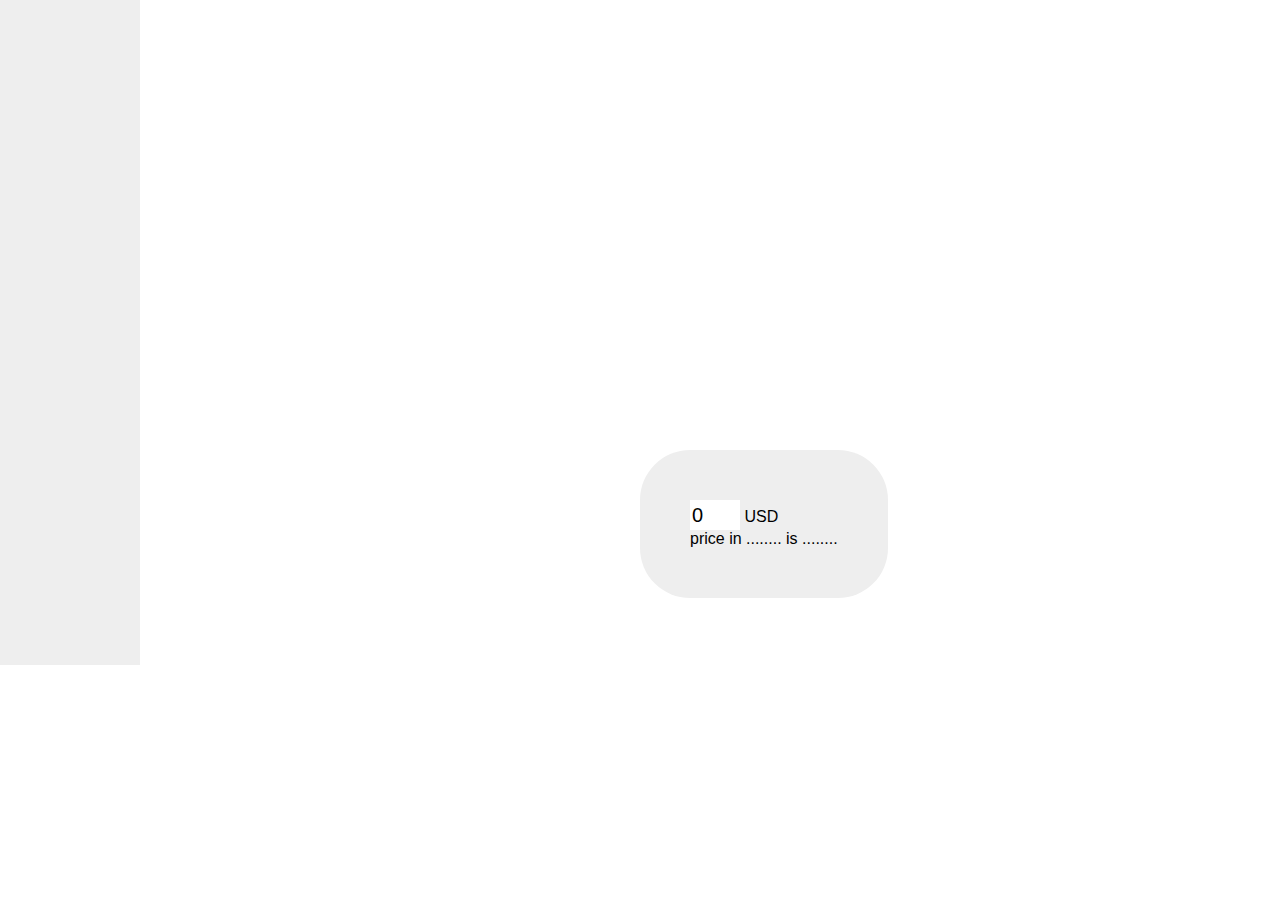
<file: problem solving/currency/index.html>
<!DOCTYPE html>
<html lang="en">
<head>
    <meta charset="UTF-8">
    <meta http-equiv="X-UA-Compatible" content="IE=edge">
    <meta name="viewport" content="width=device-width, initial-scale=1.0">
    <link rel="stylesheet" href="master.css">
    <title>Document</title>
</head>
<body>
    <div class="container">
    <ul class="types">

    </ul>
    <div class="price">
        <input type="number" value="0"> USD 
        <div> price in <span class="type">........</span> is <span class="curprice">........</span></div>
    </div>
</div>
    <script src="main.js"></script>
</body>
</html>
</file>
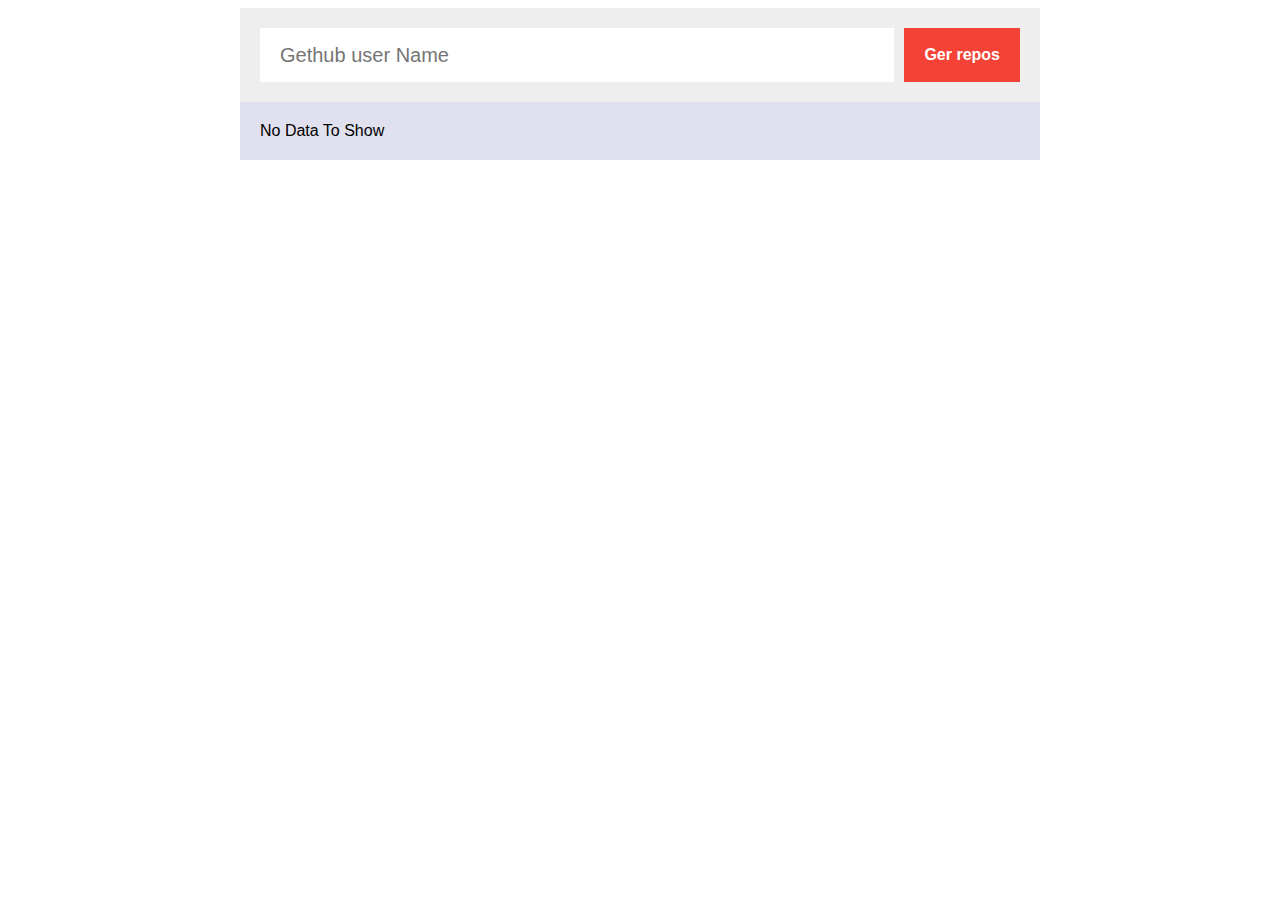
<file: problem solving/get repository/index.html>
<!DOCTYPE html>
<html lang="en">
<head>
    <meta charset="UTF-8">
    <meta http-equiv="X-UA-Compatible" content="IE=edge">
    <meta name="viewport" content="width=device-width, initial-scale=1.0">
<link rel="stylesheet" href="style.css">
    <title>Document</title>
</head>
<body>
    <div class="repos-container">
        <div class="get-repos">
            <input type="text" placeholder="Gethub user Name">
            <span class="get-butom">Ger repos</span>
        </div>
        <div class="show-data">
            <span>No Data To Show</span>
        </div>

    </div>
    <script src="main.js"></script>
</body>
</html>
</file>
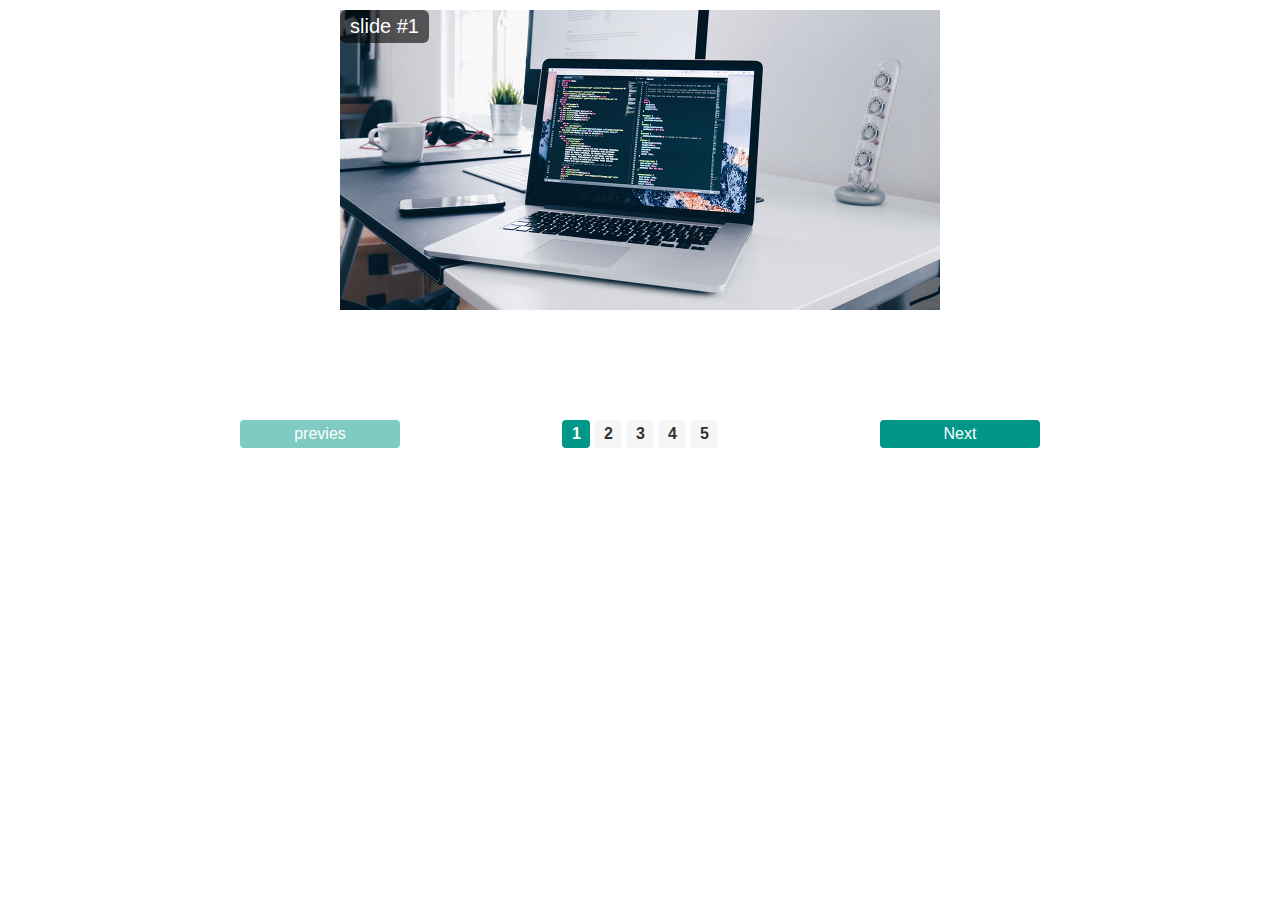
<file: problem solving/imgeSlider/index.html>
<!DOCTYPE html>
<html lang="en">
<head>
    <meta charset="UTF-8">
    <meta http-equiv="X-UA-Compatible" content="IE=edge">
    <meta name="viewport" content="width=device-width, initial-scale=1.0">
    <link rel="stylesheet" href="style.css">
    <title>Document</title>
</head>
<body>
    
    <div class="slider-container">
        <div class="slide-number"></div>
        <div class="image-cont">
            <img src="images/01.jpg" alt="">
            <img src="images/02.jpg" alt="">
            <img src="images/03.png" alt="">
            <img src="images/04.jpg" alt="">
            <img src="images/05.jpg" alt="">
        </div>
    </div>    
        <div class="controls">
            <span class="previes">previes</span>
            <span class="indecaters"></span>
            <span class="next">Next</span>
        </div>
    

    <script src="main.js"></script>
</body>
</html>
</file>
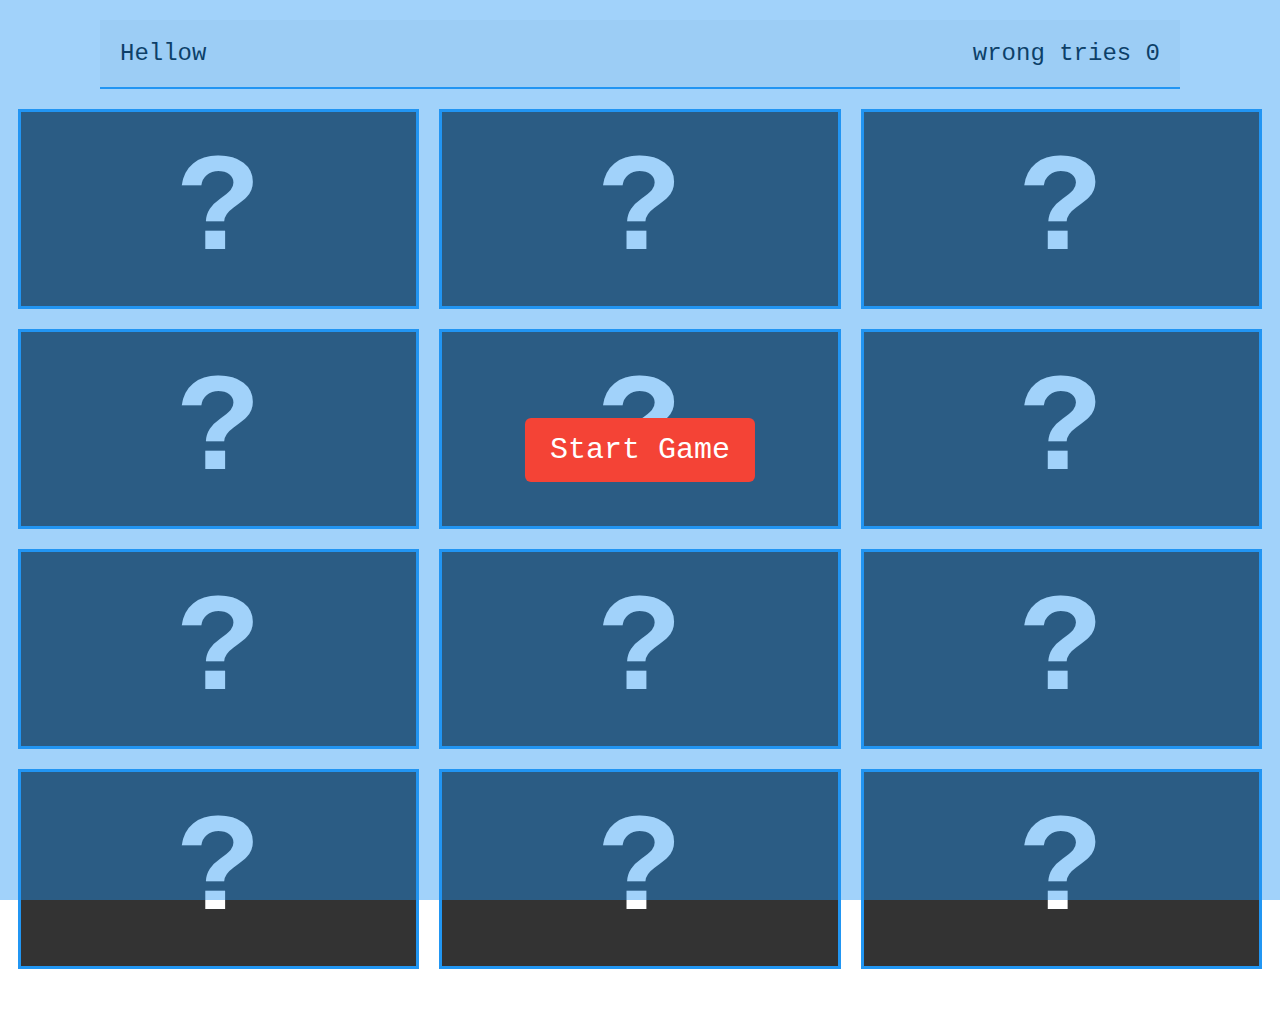
<file: problem solving/memoryGame/index.html>
<!DOCTYPE html>
<html lang="en">
<head>
    <meta charset="UTF-8">
    <meta http-equiv="X-UA-Compatible" content="IE=edge">
    <meta name="viewport" content="width=device-width, initial-scale=1.0">
    <link rel="stylesheet" href="style.css">
    <title>Document</title>
</head>
<body>
    <div class="contorle">
        <span>Start Game</span>
    </div>
    <div class="info">
        <div class="name">
            Hellow <span></span>
        </div>
        <div class="tries">
            wrong tries <span></span>
        </div>
    </div>

    <div class="container">
    <div class="game-block"  data-tech ="square">
        <div class="face front"></div>
        <div class="face back">
            <img src="media/01.png" alt="">
        </div>
    </div>
    <div class="game-block" data-tech ="square">
        <div class="face front"></div>
        <div class="face back">
            <img src="media/01.png" alt="">
        </div>
    </div>
    <!--- ====================== -->
    

    <div class="game-block"  data-tech ="circle">
        <div class="face front"></div>
        <div class="face back">
            <img src="media/02.png" alt="">
        </div>
    </div>
    <div class="game-block" data-tech ="circle">
        <div class="face front"></div>
        <div class="face back">
            <img src="media/02.png" alt="">
        </div>
    </div>
    <!--- ====================== -->
    
    <div class="game-block"  data-tech ="tringle">
        <div class="face front"></div>
        <div class="face back">
            <img src="media/03.png" alt="">
        </div>
    </div>
    <div class="game-block" data-tech ="tringle">
        <div class="face front"></div>
        <div class="face back">
            <img src="media/03.png" alt="">
        </div>
    </div>
    <!--- ====================== -->
    
    <div class="game-block"  data-tech ="heart">
        <div class="face front"></div>
        <div class="face back">
            <img src="media/04.png" alt="">
        </div>
    </div>
    <div class="game-block" data-tech ="heart">
        <div class="face front"></div>
        <div class="face back">
            <img src="media/04.png" alt="">
        </div>
    </div>
    <!--- ====================== -->
    
    <div class="game-block"  data-tech ="star">
        <div class="face front"></div>
        <div class="face back">
            <img src="media/05.png" alt="">
        </div>
    </div>
    <div class="game-block" data-tech ="star">
        <div class="face front"></div>
        <div class="face back">
            <img src="media/05.png" alt="">
        </div>
    </div>
     <!--- ====================== -->
    <div class="game-block"  data-tech ="sixth">
        <div class="face front"></div>
        <div class="face back">
            <img src="media/06.png" alt="">
        </div>
    </div>
    <div class="game-block" data-tech ="sixth">
        <div class="face front"></div>
        <div class="face back">
            <img src="media/06.png" alt="">
        </div>
    </div>
   
    <script src="main.js"></script>
</div>
</body>
</html>
</file>
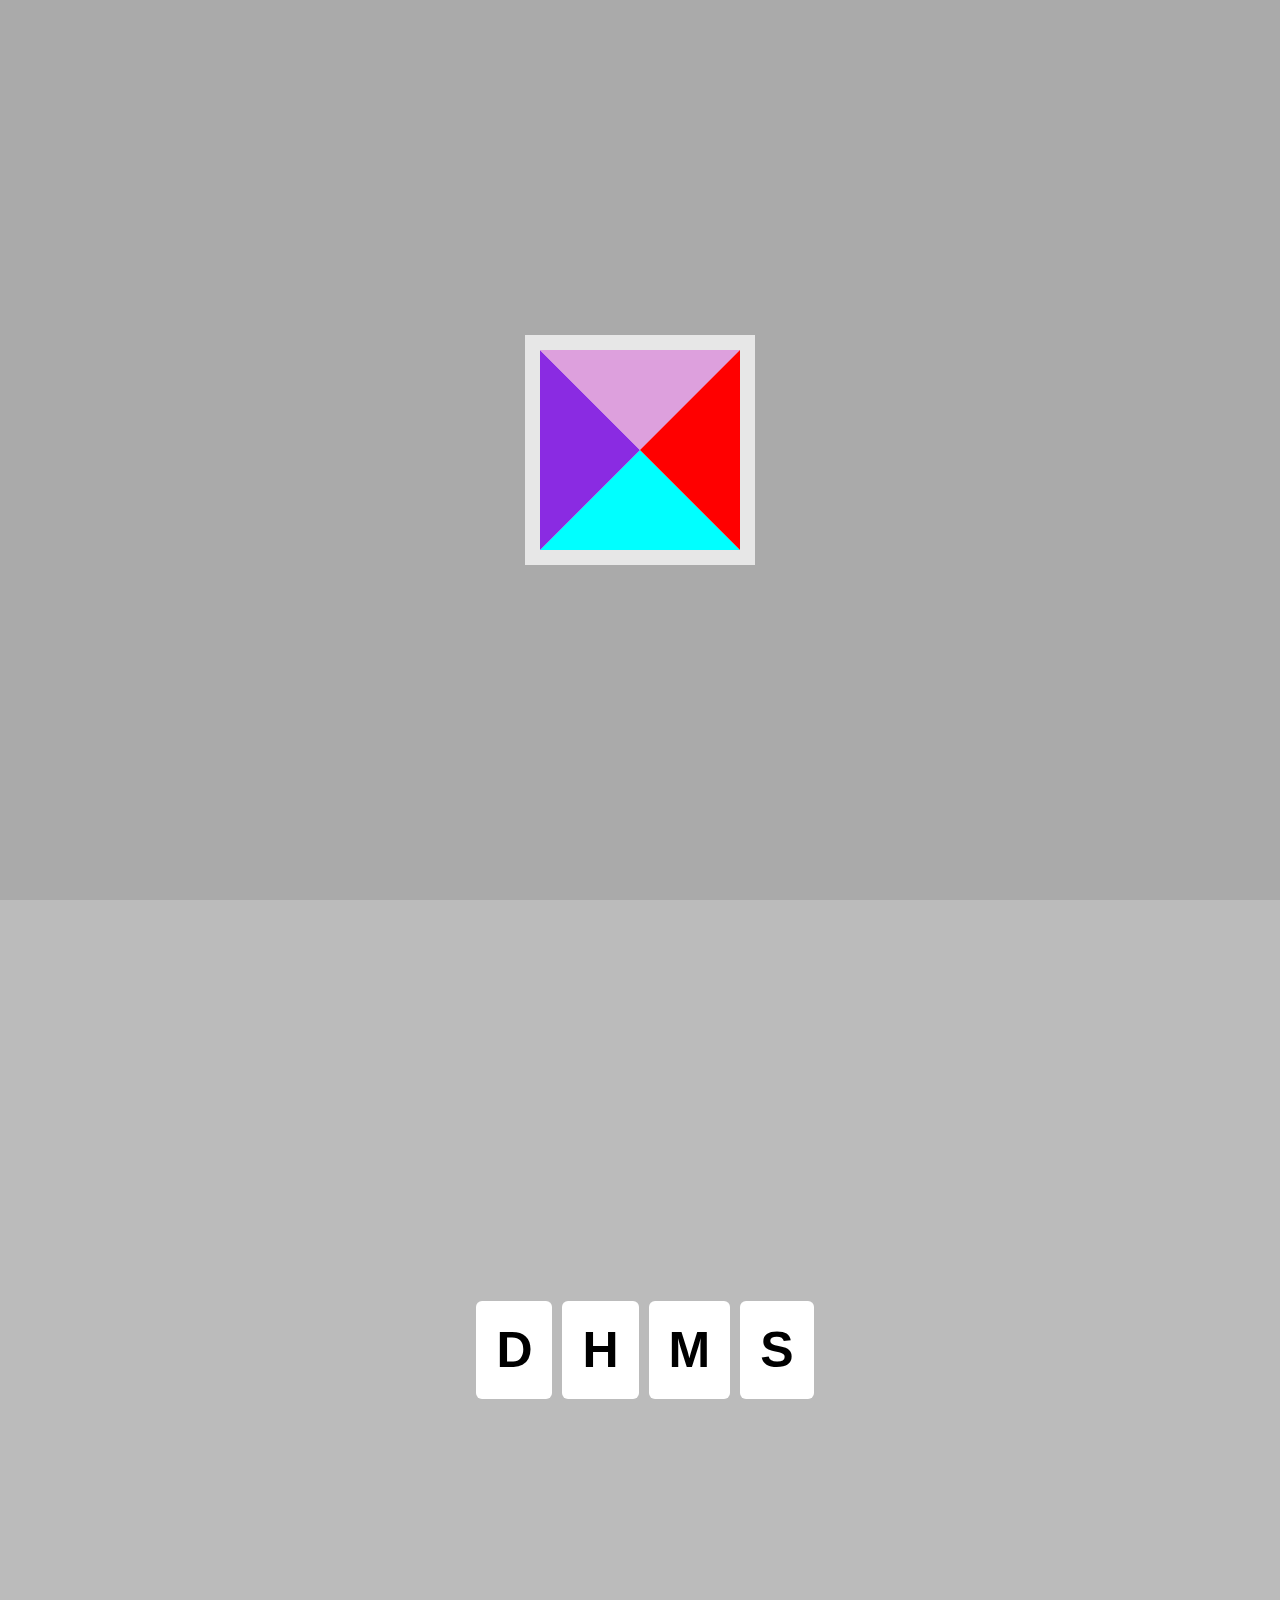
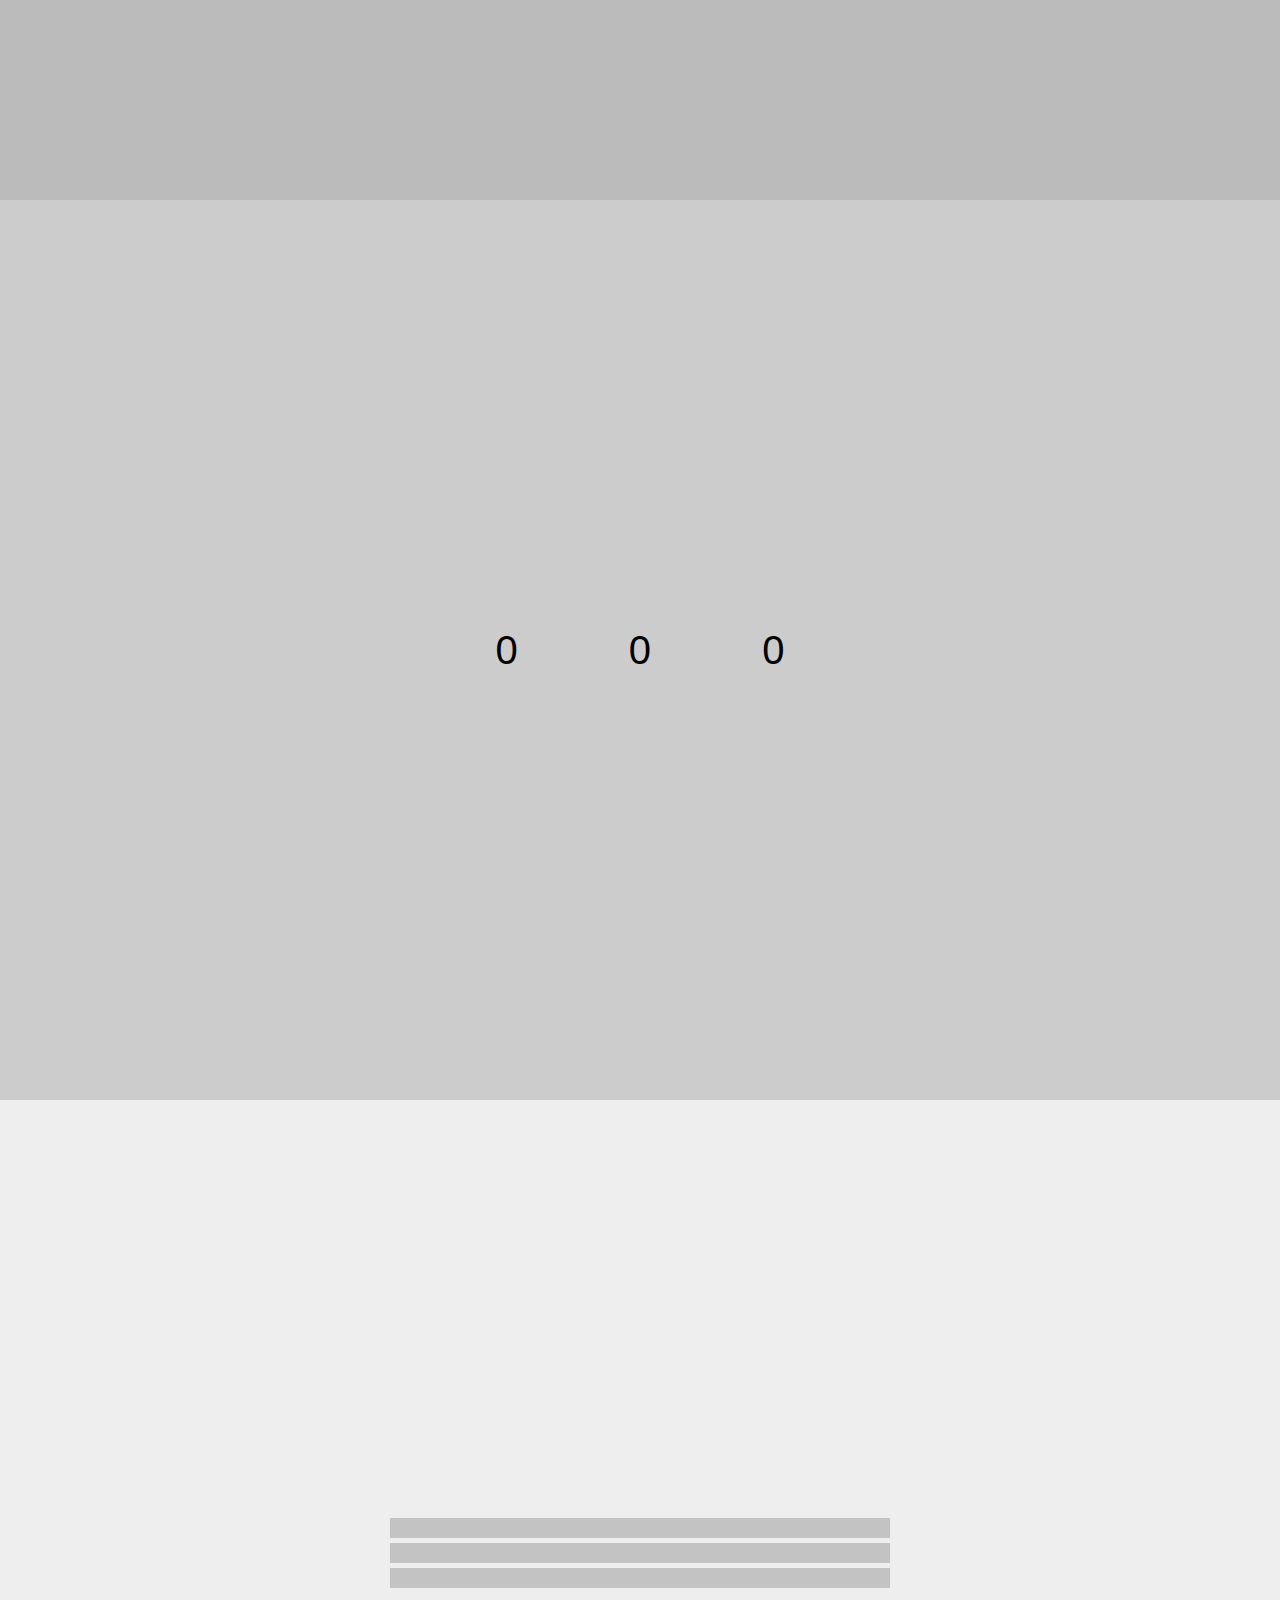
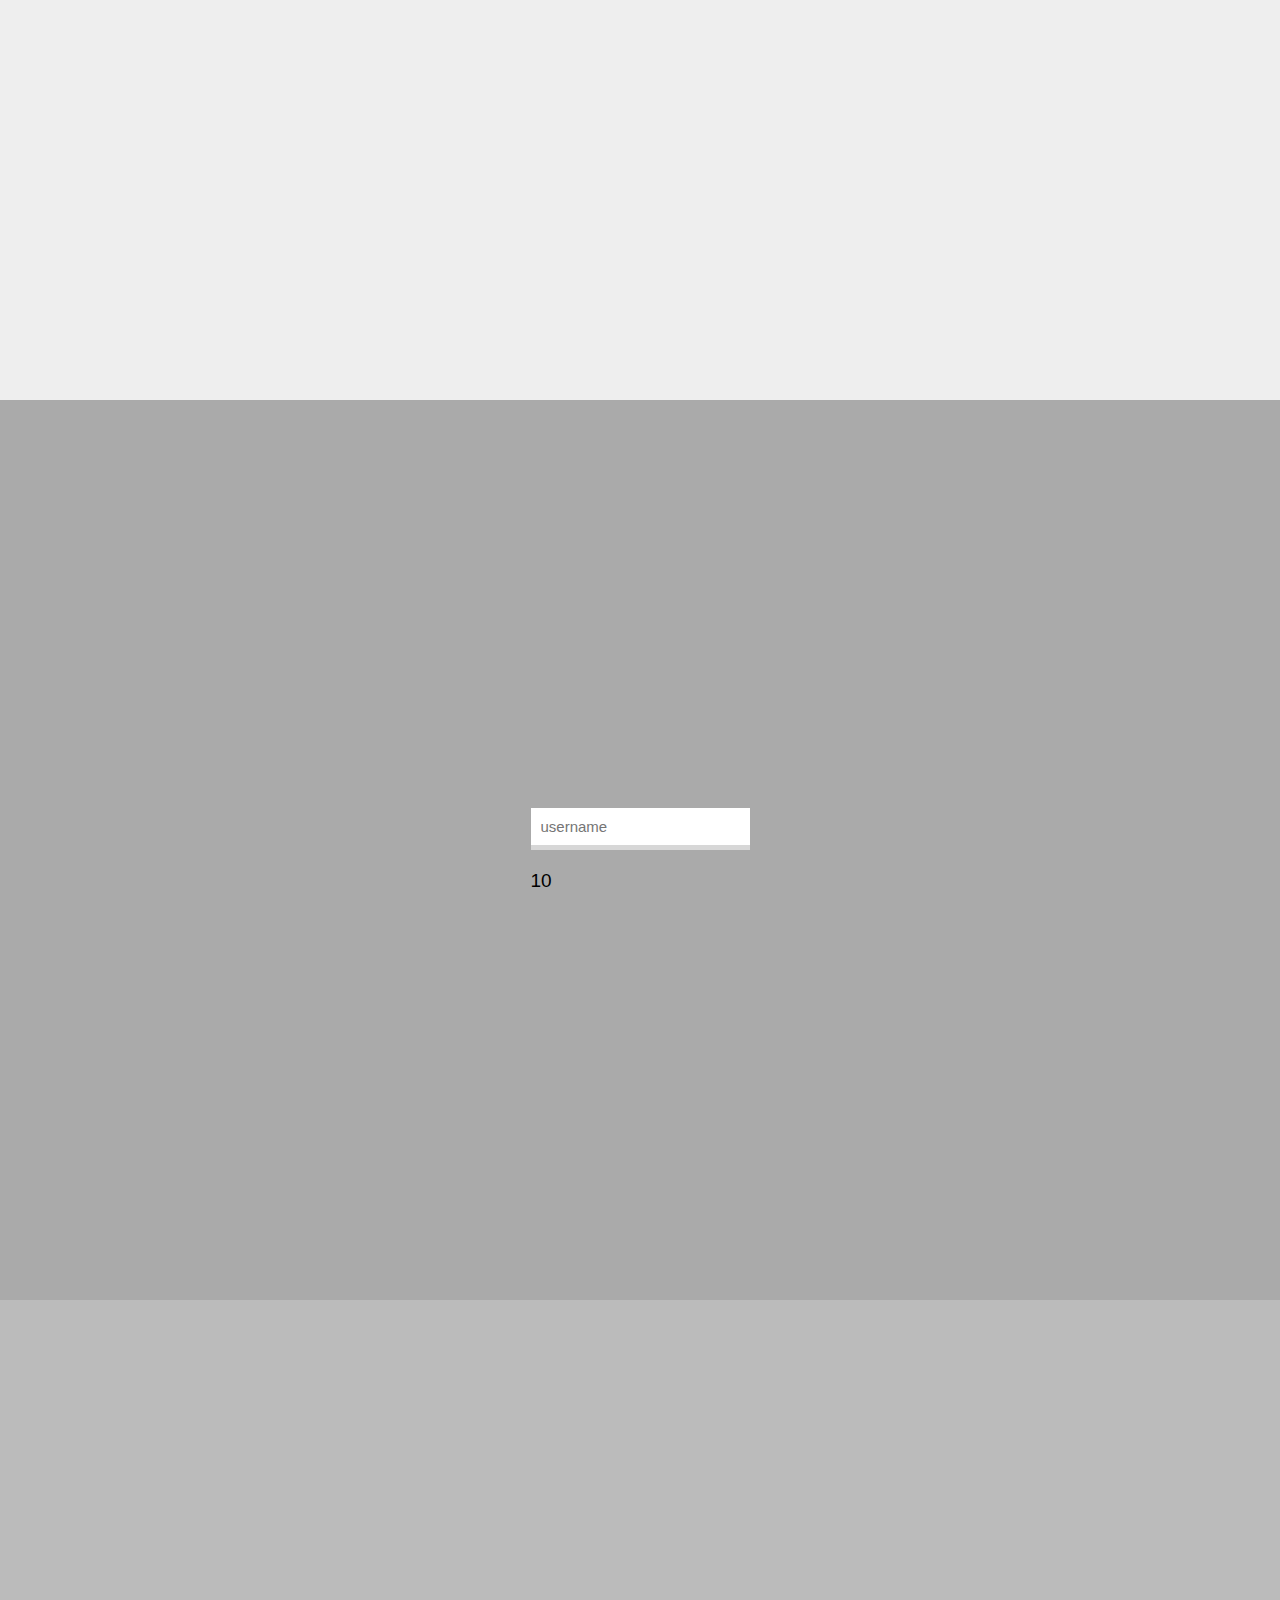
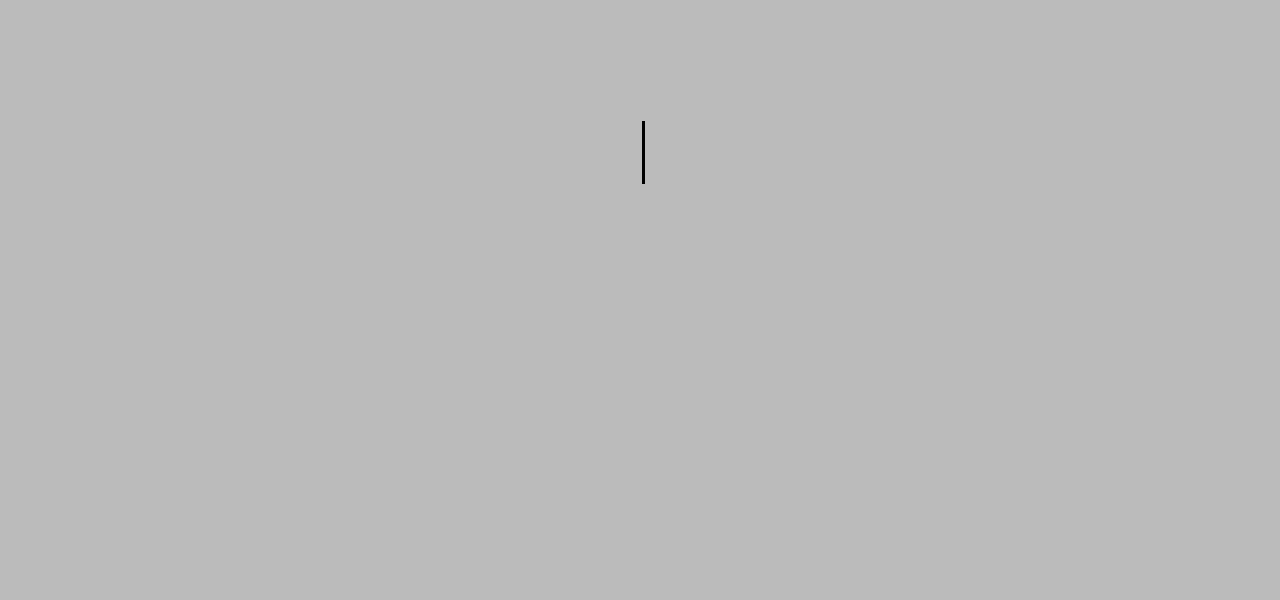
<file: problem solving/mini projects #2/index.html>
<!DOCTYPE html>
<html lang="en">
<head>
    <meta charset="UTF-8">
    <meta http-equiv="X-UA-Compatible" content="IE=edge">
    <meta name="viewport" content="width=device-width, initial-scale=1.0">
    <link rel="stylesheet" href="style.css">
    <title>Document</title>
</head>
<body>

        <section class="one">
            <div class="container">
            <div class="tmain t1"></div>
            <div class="tmain t2"></div>
            <div class="tmain t3"></div>
            <div class="tmain t4"></div>
        </div>
        </section>
        <section class="two">
            <span class="Days">  D</span>
            <span class="Hours">  H</span>
            <span class="Minutes">  M</span>
            <span class="Seconds">  S</span>
        </section>
        <section class="three">
        <div class="statistics">
            <div class="state" data-Goal = "100" > 0 </div>
            <div class="state" data-Goal = "500" > 0 </div>
            <div class="state" data-Goal = "300" > 0 </div>
        </div>
    </section>
        <section class="four">
            <div class="progress">
                <div><span  data-fill = "15%"  style="width : 0%"></span></div>
                <div><span  data-fill = "50%" style="width : 0%"></span></div>
                <div><span  data-fill = "80%"  style="width : 0%"></span></div>
            </div>
        </section>
        <section class="five">
            <div class="container">
                <input type="text" placeholder="username" maxlength="10">
                <span class="progress"></span>
                <span class="count"></span>
            </div>
        </section>
        <section class="six">
            <div class="type">I'm frontend developer</div>
        </section>
    <script src="main.js"></script>
</body>
</html>
</file>
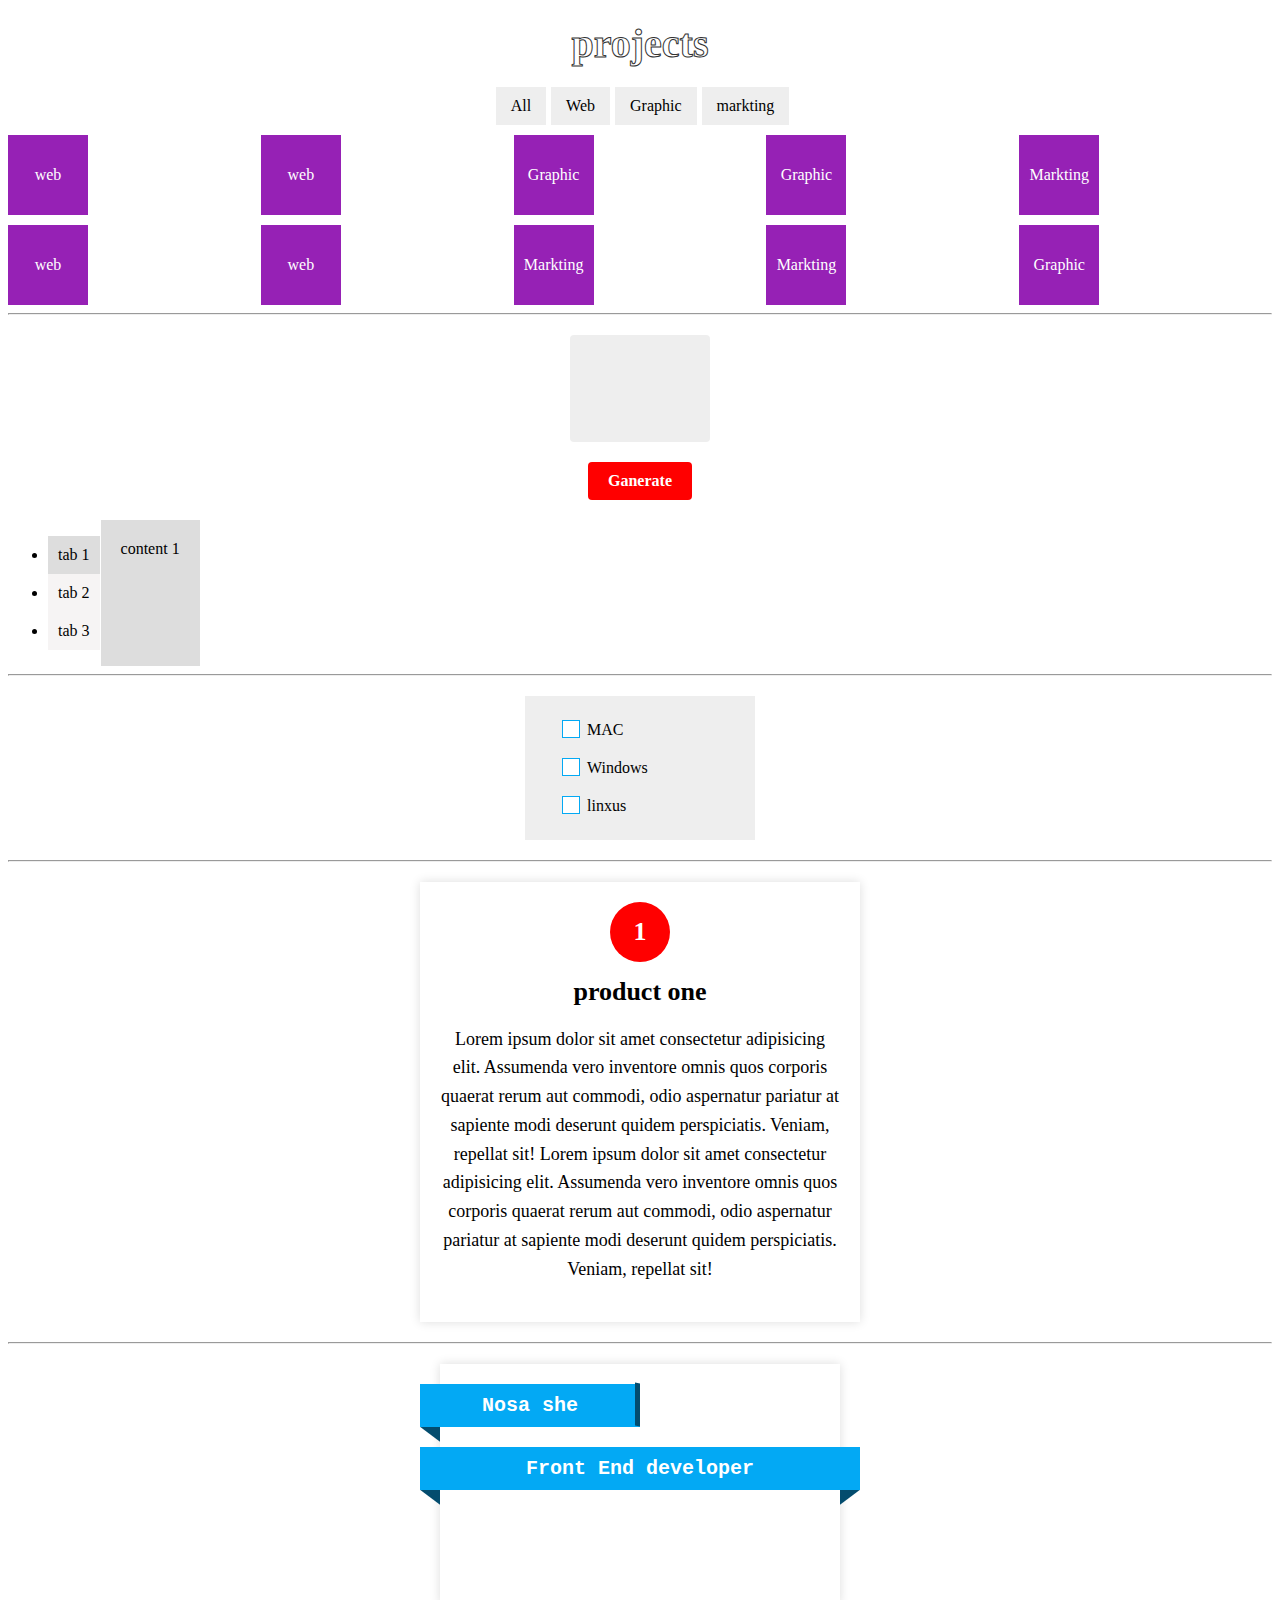
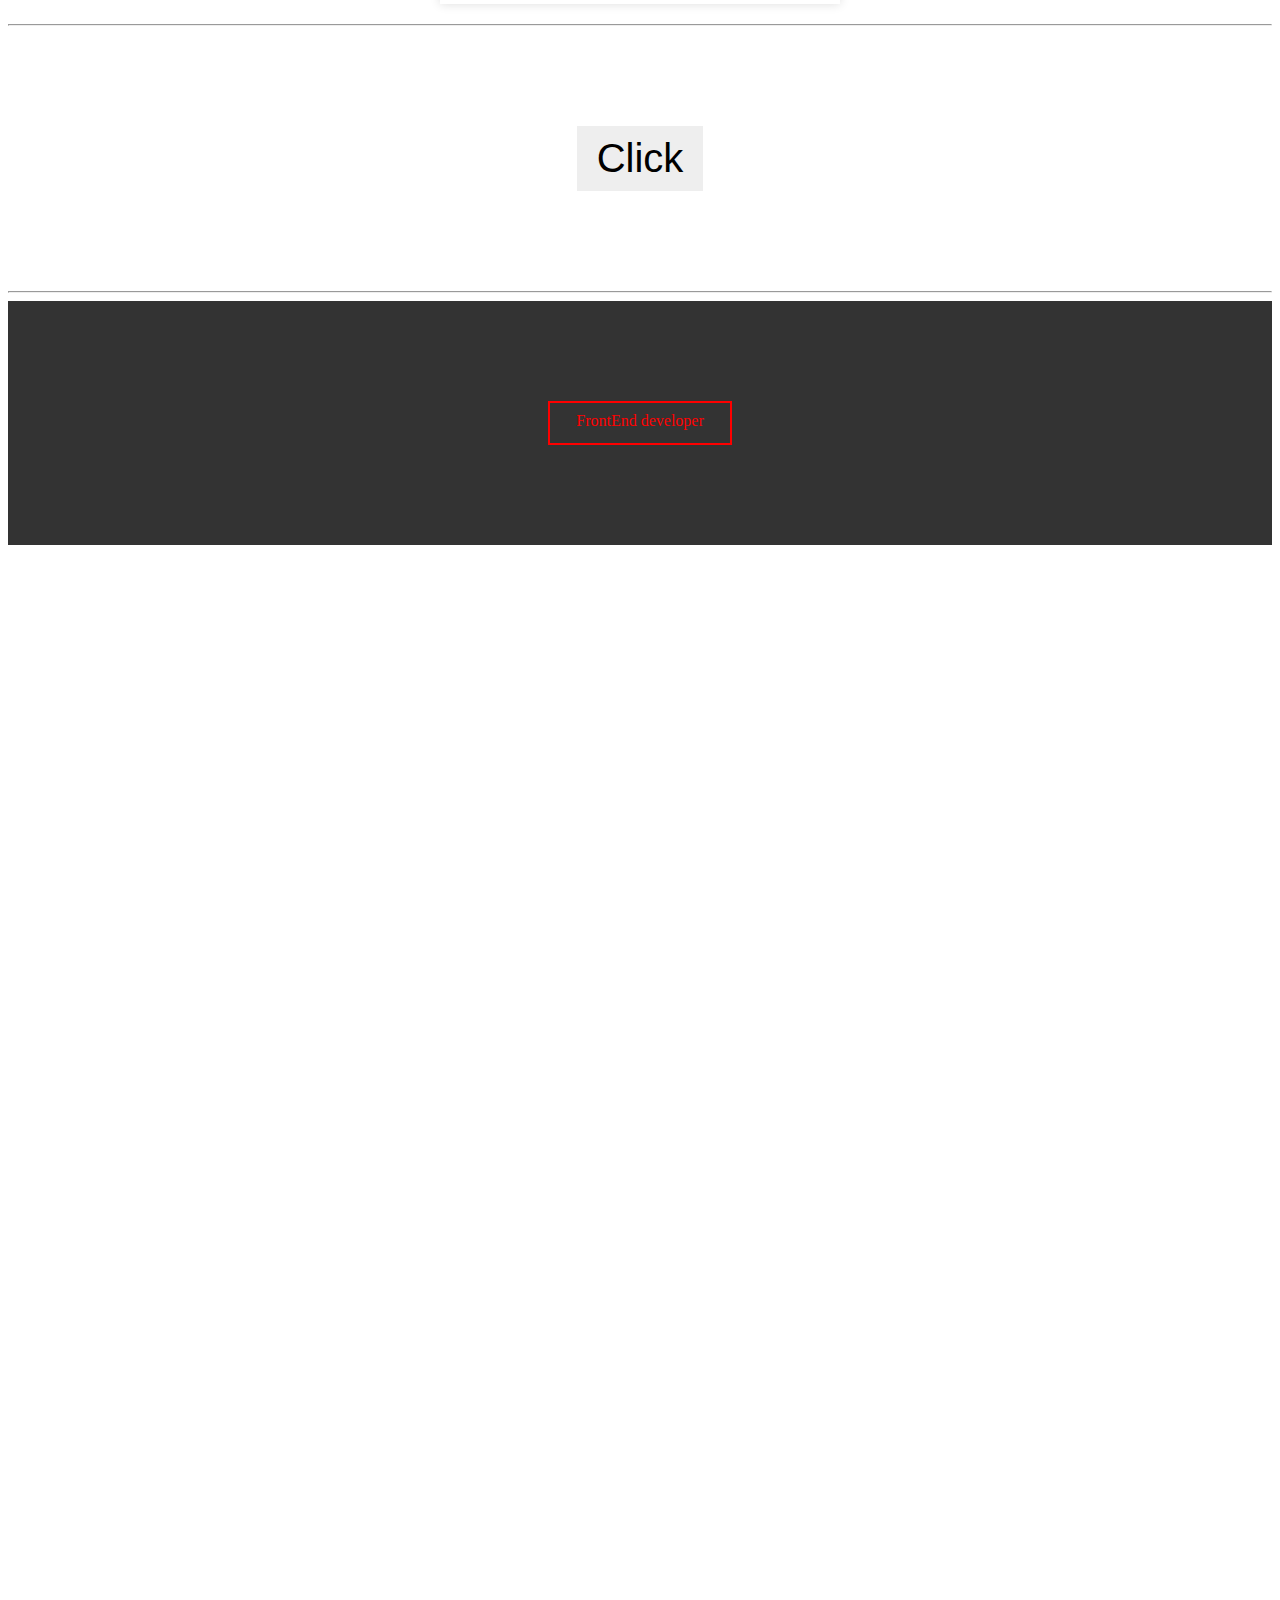
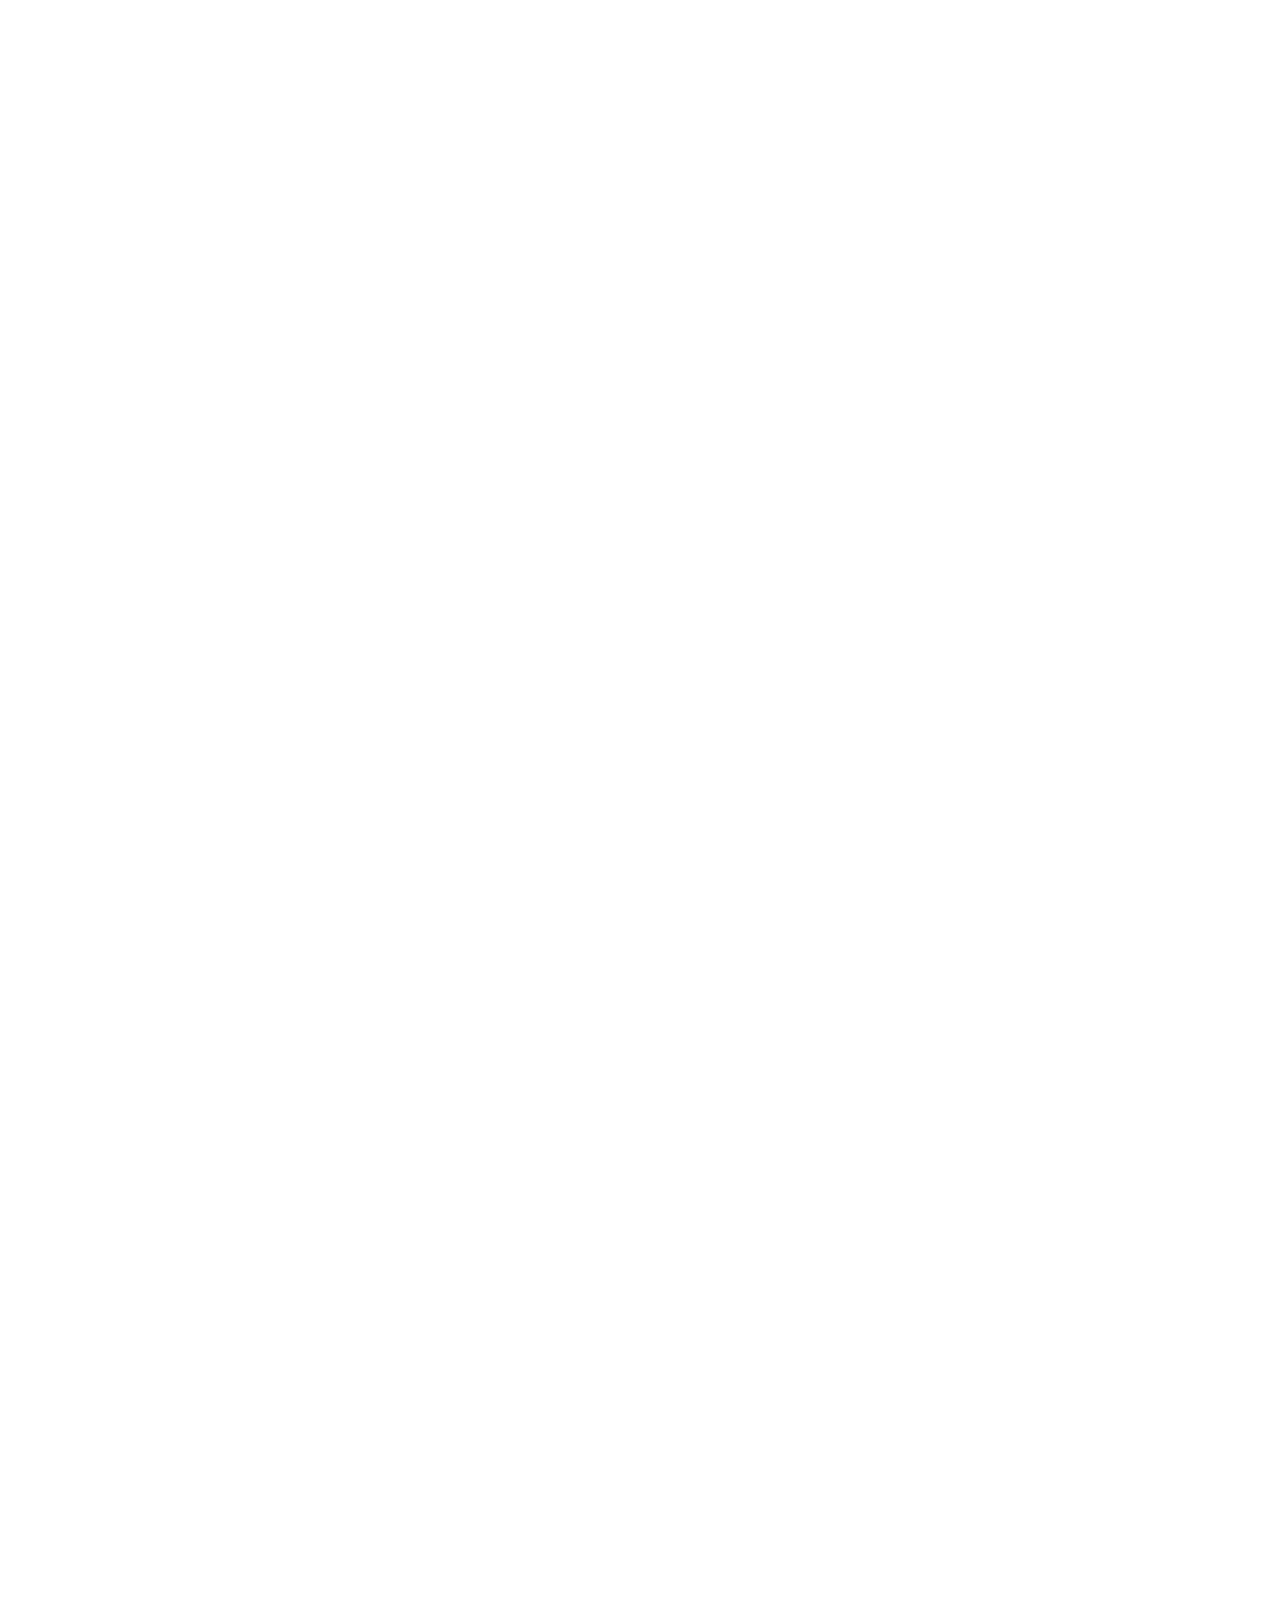
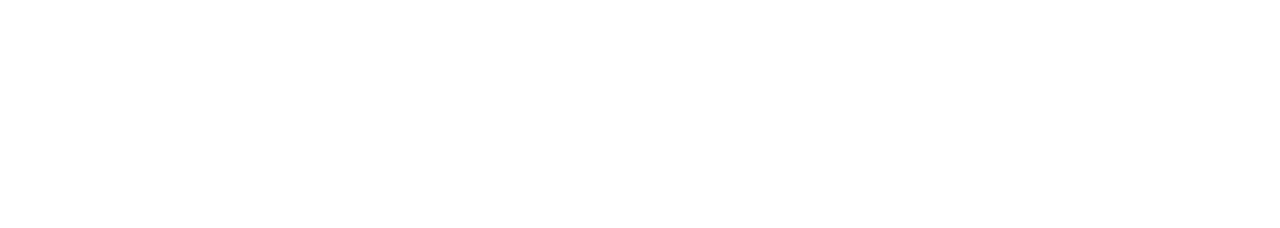
<file: problem solving/mini projects #3/index.html>
<!DOCTYPE html>
<html lang="en">
<head>
    <meta charset="UTF-8">
    <meta http-equiv="X-UA-Compatible" content="IE=edge">
    <meta name="viewport" content="width=device-width, initial-scale=1.0">
    <title>Document</title>
    
</head>
<body>
    <style>
        body{
            height : 5000px ;
        }
        .gallery{
            display: grid;
            grid-template-columns:repeat(auto-fit,minmax(250px,1fr));
            gap : 10px 0 ; 
        }
        .gallery > .all {
            padding : 15px ; 
            width : 50px; 
            height : 50px ; 
            color : white ;
            display: flex;
            justify-content: center;
            align-items: center;
        }
        .control{
            display : flex ; 
            margin : auto ;
            text-align: center;
            justify-content: center;
            margin-bottom : 10px ;
        }
        .control div{
            background-color: #eee ;
            padding : 10px 15px ;
            margin-left : 5px; 
        }
        
        
        .serial {
            width : 100px; 
            background-color:  #eee ; 
            padding : 20px ;
            margin : 20px auto 0 ; 
            text-align : center ; 
            font-size : 22px ; 
            font-weight : bold ; 
            border-radius : 4px ; 
            height :66.5px ;
            user-select: none;
        }
        .genrate{
            background-color : red ; 
            display : block ;
            margin : 20px auto ;
            width : fit-content ; 
            padding : 10px 20px ;
            color :#fff ; 
            font-weight : bold ; 
            border-radius: 4px;
            cursor: pointer;
        }

        .tabs{
            display :flex ; 
            list-style : none ; 
            padding : 0 ; 
            margin : 0 ; 
        }
        .tabs li {
            padding : 10px ; 
            background-color : #f6f4f4;
             border-right : 1px solid white ; 
             transition: 0.3s;
             cursor: pointer;
        }
        .tabs li.active , 
        .tabs li:hover {
            background-color : #ddd ; 
        }
        .content {
            background-color : #ddd;
        }
        .content > div{
            padding : 20px ; 
        }
        .content > div:not(:first-child){
            display : none ; 
        }
        .up{
            position: fixed;
            bottom: 10px;
            right: -30px; 
            color : white;
            font-weight : bold ; 
            font-size : 12px ;
            padding : 5px ; 
            border-radius : 4px ; 
            cursor : pointer ;
            transition :  0.2s;  
        }
        .up.show {
            right : 10px;
        }
        .custmize{
            background-color : #eee ; 
            padding : 15px ; 
            margin : 20px auto ; 
            width : 200px;
        }
        .custmize div{
            padding : 10px ;
        }
        .custmize label {
            position: relative;
            padding-left : 25px ; 
        }
        .custmize label:before  {
            content : "" ; 
        }
        .custmize input[type="radio"]{
           appearance: none;
        }
        .custmize div label:before{
            content : "" ; 
            width : 16px  ; 
            height : 16px ; 
            border : 1px solid #03a9f4 ; 
            position : absolute ; 
            left  : 0 ; 
            top : 50% ; 
            transform: translateY(-50%);
            background-color : white ; 
        }
        .custmize div input[type="radio"]:not(:checked):hover + label:after,
        .custmize div input[type="radio"]:focus + label:after{
        
            content: " ";
            position: absolute;
            background-color: #03a9f4;
            width: 10px;
            height: 10px;
            left: 4px;
            top : 4px;  
        }
        .custmize div input[type="radio"]:focus + label{
            color : #03a9f4;
        }
        .custmize div input[type="radio"]:not(:checked):hover + label:after {
            opacity : 0.2;
        }
        .product{
            width : 400px; 
            margin : 20px auto ; 
            box-shadow: 0 0 10px #ddd;
            padding : 20px ;
            text-align : center ;
            overflow: hidden;
        }
        .product .num{
          background-color :  red ;
            color : #fff ; 
            width : 60px ; 
            height : 60px ;
            border-radius: 50px;
            margin : auto ;
            display : flex ; 
            justify-content: center;
            align-items: center;
            font-size: 26px;
            font-weight: bold;
            transition: 1s;
        } 
        .product h3 {
            margin : 15px 0; 
            font-size : 26px ; 
            transition: 0.6s ;
        }
        .product p {
            line-height: 1.6;
            transition: 0.6s ;
            font-size : 18px ;
        }
        .product:hover .num{
            box-shadow: 0 0 0 500px red;
        }
        .product:hover  p , 
        .product:hover  h3{
            color : white ; 
        }
        .shape{
            width : 400px ; 
            height : 200px; 
            box-shadow: 0 0 10px #ddd;
            background-color : white ; 
            margin : 20px auto;
            padding : 20px  0;
            text-align: center;
        }
        .shape div{
            background-color: #03a9f4;
            color : white ; 
            padding : 10px  ; 
            position: relative;
            font-weight: bold;
            font-family: monospace;
            font-size: 20px;
        }

    .shape .box-1{
        width : 50% ; 
        margin-bottom : 20px ;
        left : -20px
    }
    .shape .box-1::before{
        content : "" ; 
        position: absolute ;
        right : 0 ; 
        top : -1px ;
        height : 100% ; 
        width : 5px ;
        background-color: #034c6e;
        transform: skewY(10deg);
    }
    .shape .box-1::after{
        content: "";
        background-color: #034c6e;
        clip-path: polygon(0 0% , 100% 0% , 100% 100% );
        width: 20px;
        height: 15px;
        position: absolute;
        left: 0;
        bottom: -15px;

    }
    .shape .box-2{
        width: calc(100% + 20px);
        left: -20px;
    }

    .shape .box-2::before,
        .shape .box-2::after{
            content : "" ; 
        position : absolute;
        width : 20px ; 
        height : 15px ; 
        background-color: #034c6e;
        bottom : -15px ;

        }
    .shape .box-2::before{
        clip-path: polygon(0 0% , 100% 0% , 100% 100% );
        left: 0 ;
    }
    .shape .box-2::after{
        clip-path: polygon(0% 100% , 0% 0% , 100% 0 );
        right : 0 ;
    }
    .tooltip{
        margin : auto ; 
    }
    .tooltip button {
        background-color : #eee ; 
        margin : 100px auto ; 
        padding : 10px 20px ; 
        display : block ; 
        font-size : 40px; 
        border : none ; 
        position : relative ; 
        cursor : pointer ; 
        overflow: hidden;
    } 
    .tooltip button:focus {
        outline: none;
    }
    .tooltip span {
        background-color : #333 ; 
        color :white ;
        position : absolute ; 
        left : 50% ; 
        transform: translateX(-50%);
        font-size : 12px ;
        min-width : 260px ; 
        padding : 10px 15px ; 
        top :-60px ;
        transition: 0.5s;
        opacity: 0;
    }
    .tooltip span::before {
        content: "";
    
    position: absolute;
    bottom: -20px;
    left: 50%;
    transform: translateX(-50%);
    border: 10px solid ;
    border-color: #333 transparent transparent transparent;
}
.tooltip button:hover{
    overflow: visible;
}
.tooltip button:hover > span {
    opacity: 1;
}
[data-set="bottom"] span {
    top: auto;
    bottom : -60px ; 
}
[data-set="bottom"] span::before {
    border-color: transparent  transparent #333 transparent;
    bottom : auto ; 
    top : -20px ;
}
.projects{
    margin : 20px auto ; 
    text-align: center;
    font-weight : bold ; 
    font-size : 40px ; 
    width : fit-content ; 
    -webkit-text-fill-color: white;
    -webkit-text-stroke: 1px #333 ;
    position: relative; 
}
.projects::before{
    content : attr(data-set) ; 
    position :absolute;
    left: 0 ; 
    top : 0 ; 
    -webkit-text-fill-color: #03a9f4;
    transition: 0.5s;
    width: 0;
    overflow: hidden;

}
.projects:hover:before{
    width : 100% ;
}
.dir{
    background-color : #333 ;
    padding : 80px ;
} 
.dir .link{
    color : red ; 
    text-decoration: none;
    display: block;
    border : 2px solid red; 
    margin : 20px auto ; 
    position : relative ; 
    width : 180px ; 
    height : 40px ; 
    line-height : 36px;
    text-align: center;
    overflow: hidden ;
}
.dir .link::before{
    content : attr(data-text) ; 
    position :absolute ; 
    left : 0 ; 
    top : 0 ;
    width : 100% ; 
    color : inherit ; 
    transform: translateX(-100%);
    transition : 0.3s ; 
}
.dir .link span {
    display : block ; 
    transition : 0.3s ; 
}
.dir .link:hover::before {
    transform : translateX(0)
}
.dir .link:hover span {
    transform: translateX(100%);
}
    </style>
    <h2 class="projects" data-set = "projects">projects</h2>
    <div class="control">
        <div  data-set ="all" class="active">All</div>
        <div  data-set="web">Web</div>
        <div  data-set="gra">Graphic</div>
        <div  data-set="mark">markting</div>
    </div>

 <div class="gallery">
     <div class="all web">web</div>
     <div class="all web">web</div>
    <div class="all gra">Graphic</div>
    <div class="all gra">Graphic</div>
    <div class="all mark">Markting</div>
    <div class="all web">web</div>
    <div class="all web">web</div>
    <div class="all mark">Markting</div>
    <div class="all mark">Markting</div>
    <div class="all gra">Graphic</div>
 </div>
 <hr>
 <div class="serial"></div>
 <span class="genrate">Ganerate</span>

 <div class="tabs">

    <ul class="tabs-ul">
        <li data-cont=".one"class="active">tab 1</li>
        <li data-cont=".two">tab 2</li>
        <li data-cont=".three">tab 3</li>
    </ul>

    <div class="content">
        <div class="one">content 1 </div>
        <div class="two">content 2 </div>
        <div class="three">content 3 </div>
    </div>

 </div>
 <hr>
<div class="custmize">
    <div>
    <input type="radio" name="" id="#mac">
    <label for="#mac">MAC</label>
</div>
<div>

    <input type="radio" name="" id="#win">
    <label for="#win">Windows</label>
</div>
    <div>

    <input type="radio" name="" id="#lin">
    <label for="#lin">linxus</label>
</div>

</div>
<hr>
<div class="product">
    <div class="num">1</div>
    <h3>product one </h3>
    <p>
        Lorem ipsum dolor sit amet consectetur adipisicing elit. Assumenda vero inventore omnis quos corporis quaerat rerum aut commodi, odio aspernatur pariatur at sapiente modi deserunt quidem perspiciatis. Veniam, repellat sit!
        Lorem ipsum dolor sit amet consectetur adipisicing elit. Assumenda vero inventore omnis quos corporis quaerat rerum aut commodi, odio aspernatur pariatur at sapiente modi deserunt quidem perspiciatis. Veniam, repellat sit!
    </p>
</div>
<hr>
<div class="shape">
    <div class="box-1">Nosa she</div>
    <div class="box-2">Front End developer</div>
</div>
<hr>
<div class="tooltip">
    <button data-set="bottom">
        Click
        <span>My tooltip</span>
    </button>
</div>
<hr>
<div class="dir">
    <a href="" class="link" data-text = "FrontEnd developer"><span>FrontEnd developer</span></a>
</div>
<span class="up">Up</span>
    <script src="main.js"></script>
</body>
</html>
</file>
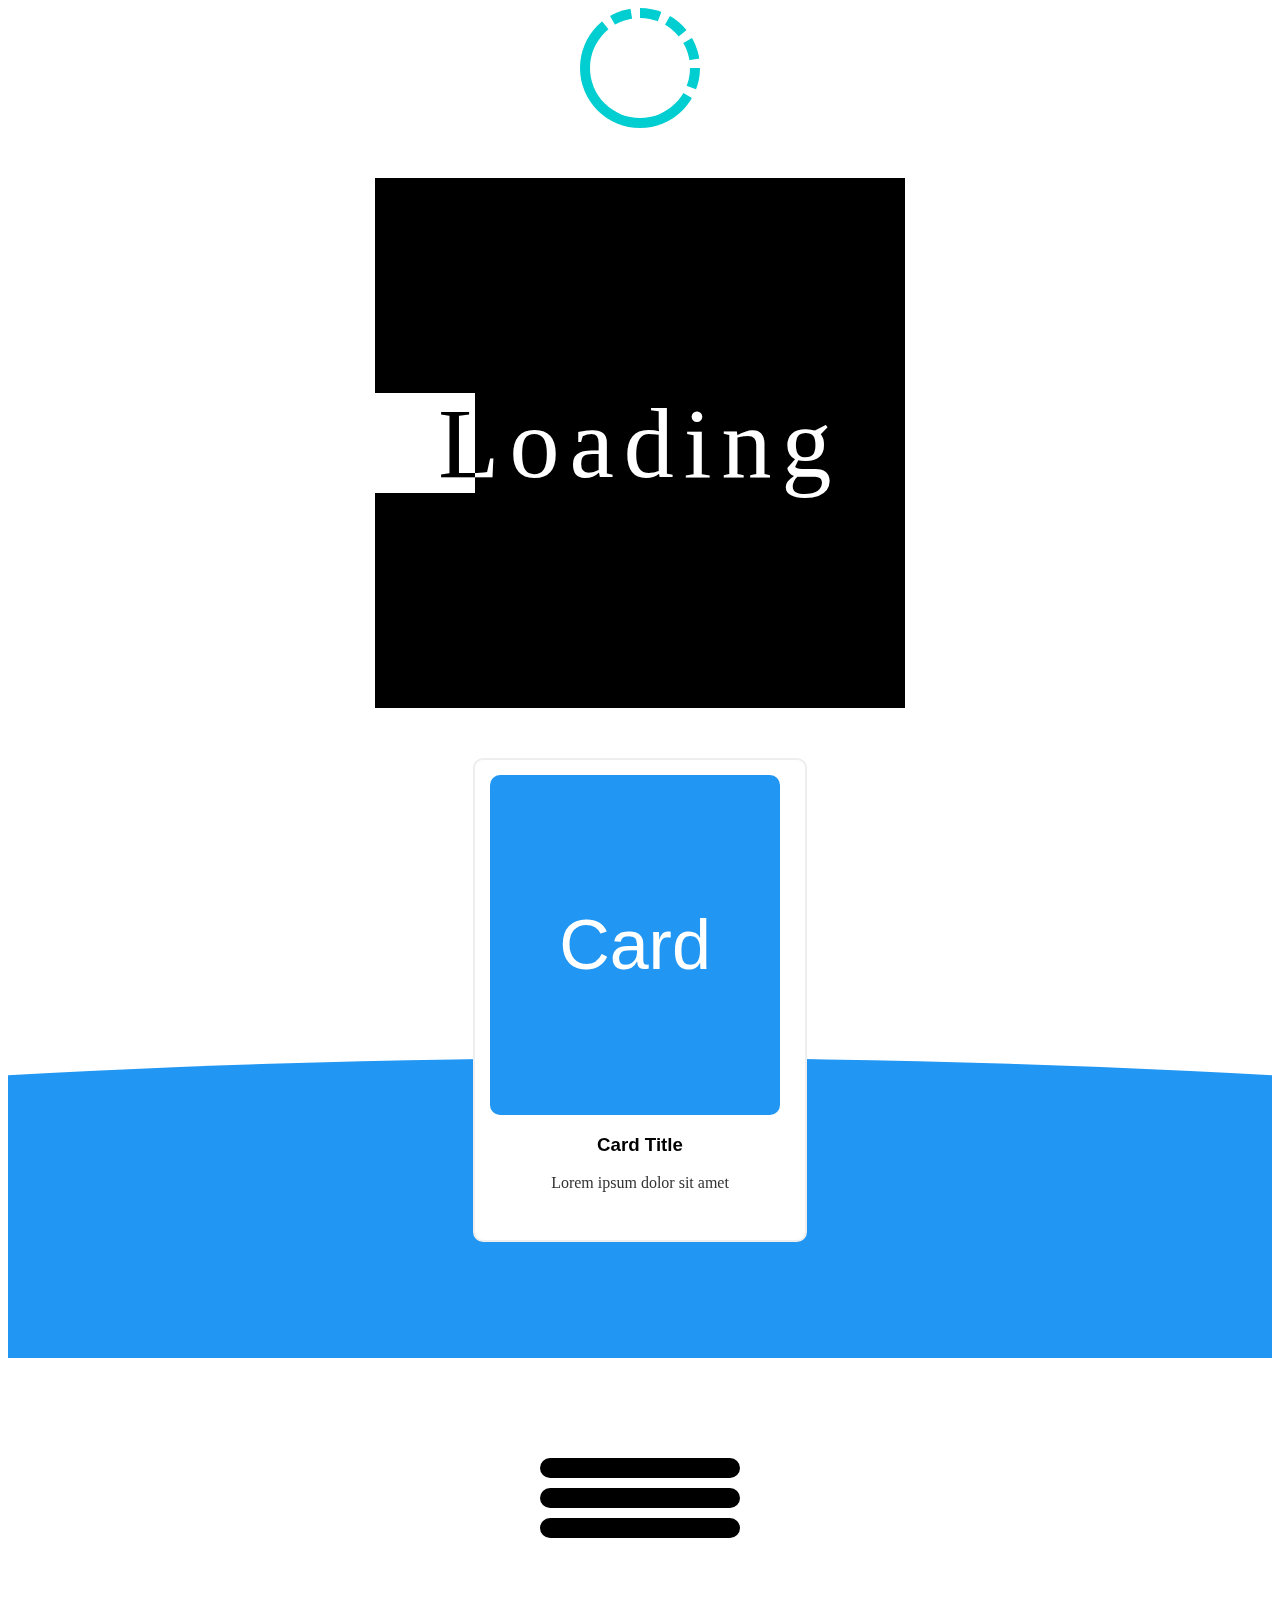
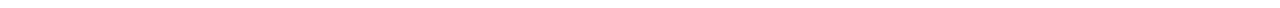
<file: problem solving/mini projects/index.html>
<!DOCTYPE html>
<html lang="en">
<head>
    <meta charset="UTF-8">
    <meta http-equiv="X-UA-Compatible" content="IE=edge">
    <meta name="viewport" content="width=device-width, initial-scale=1.0">
   <link rel="stylesheet" href="style.css">
    <title>Document</title>
</head>
<body>
    <div class="loading">
    </div>
    <div class="blend-mode">
        <span>Loading</span>
    </div>

    <div class="page">
        <div class="card">
            <span>Card</span>
            <h3>Card Title</h3>
            <p>Lorem ipsum dolor sit amet</p>
        </div>
    </div>

    <div class="minu-icon">
        <span></span>
        <span></span>
        <span></span>
    </div>
</body>
</html>
</file>
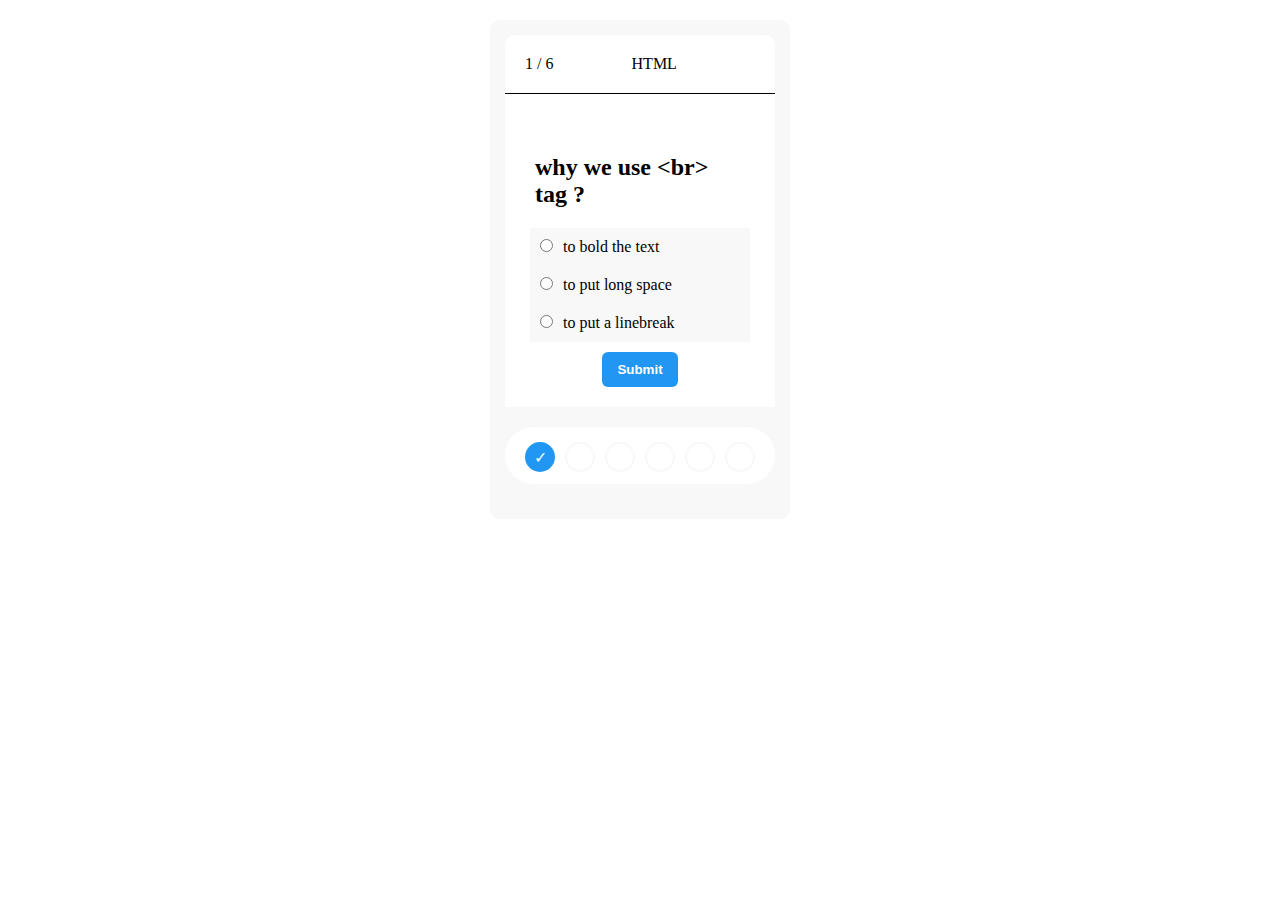
<file: problem solving/quiz/index.html>
<!DOCTYPE html>
<html lang="en">
<head>
    
    <meta charset="UTF-8">
    <meta http-equiv="X-UA-Compatible" content="IE=edge">
    <meta name="viewport" content="width=device-width, initial-scale=1.0">
    <link rel="stylesheet" href="style.css">
    <link href="https://fonts.googleapis.com/css2?family=Aref+Ruqaa:wght@400;700&family=Open+Sans:wght@400;700&family=Work+Sans:wght@200;300;400;500;600;700;800&display=swap" rel="stylesheet"> 

    <title>Quiz App</title>
</head>
<body>
    <div class="container" >
        <div class="info">
            <span class="count"></span>
            <span class="category">HTML</span>
            <span class="time"></span>
        </div>
        <div class="content">
            <p class="result"></p>

            <div class="question">

            </div>
            <div  class="answers">
              
            </div>
            <button class="submit">Submit</button>
        </div>
        <div class="bullets">

        </div>

    </div>
<script src="main.js"></script>
</body>
</html>
</file>
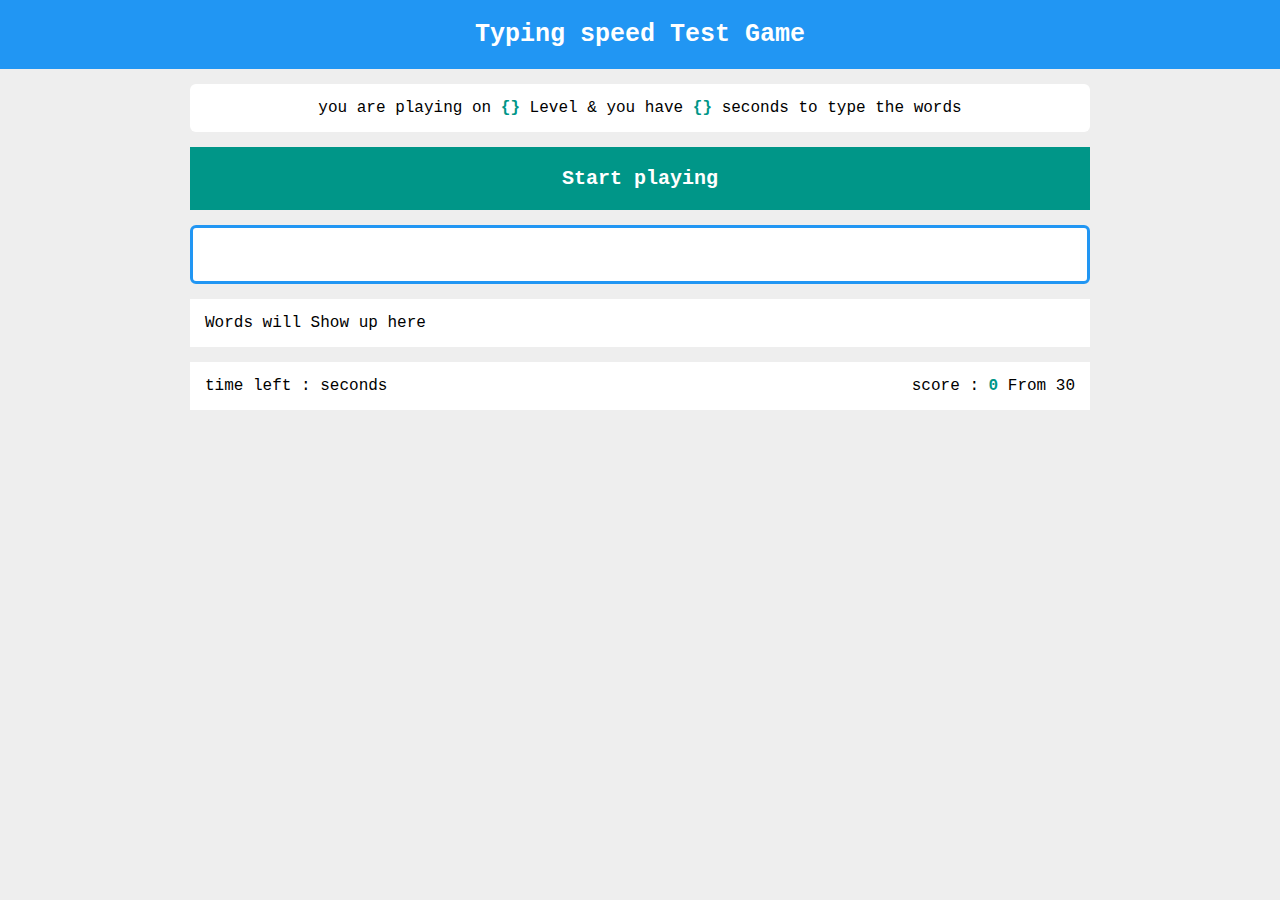
<file: problem solving/speed-typing/index.html>
<!DOCTYPE html>
<html lang="en">
<head>
    <meta charset="UTF-8">
    <meta http-equiv="X-UA-Compatible" content="IE=edge">
    <meta name="viewport" content="width=device-width, initial-scale=1.0">
   <link rel="stylesheet" href="style.css">
    <title>typing test</title>
</head>
<body>
    <div class="game">
        <div class="name">Typing speed Test Game</div>
        <div class="container">
            <div class="message">
            you are playing on
            <span class="lvl"></span> Level & you have  <span class="seconds"></span> seconds to type the words
            </div>    
            <div class="start">Start playing</div>
                <div class="the-word">
                </div>
            <input type="text" class="input">
            <div class="upcoming-words">Words will Show up here
            </div>
            <div class="controle">
                <div class="time-left"> time left : <span></span> seconds</div>
            <div class="score"> score : <span class="get"></span> From <sapn class="total"></sapn></div>
        </div>
        <div class="finish"></div>
        </div>
        </div>
    </div>
    <script src="main.js"></script>
</body>
</html>
</file>
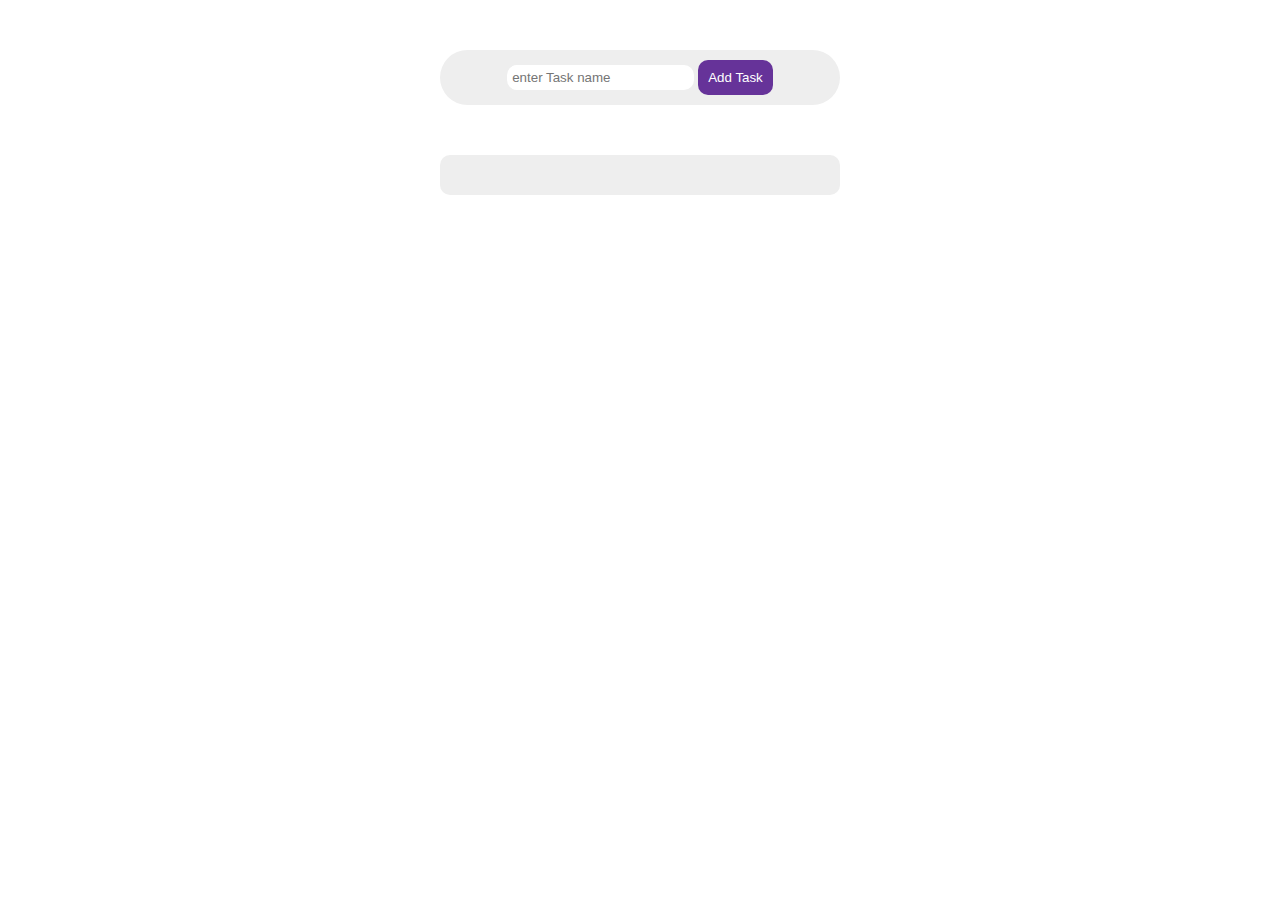
<file: problem solving/todo list/index.html>
<!DOCTYPE html>
<html lang="en">
<head>
    <meta charset="UTF-8">
    <meta http-equiv="X-UA-Compatible" content="IE=edge">
    <meta name="viewport" content="width=device-width, initial-scale=1.0">
    <link rel="stylesheet" href="style.css">
    <title>Document</title>
</head>
<body>
    <div class="inputs">
        <input class="task-name" type="text" placeholder="enter Task name">
        <input class="add-task" type="button" value="Add Task">
    </div>
    <div class="tasks">
    </div>
    <script src="main.js"></script>
</body>
</html>
</file>
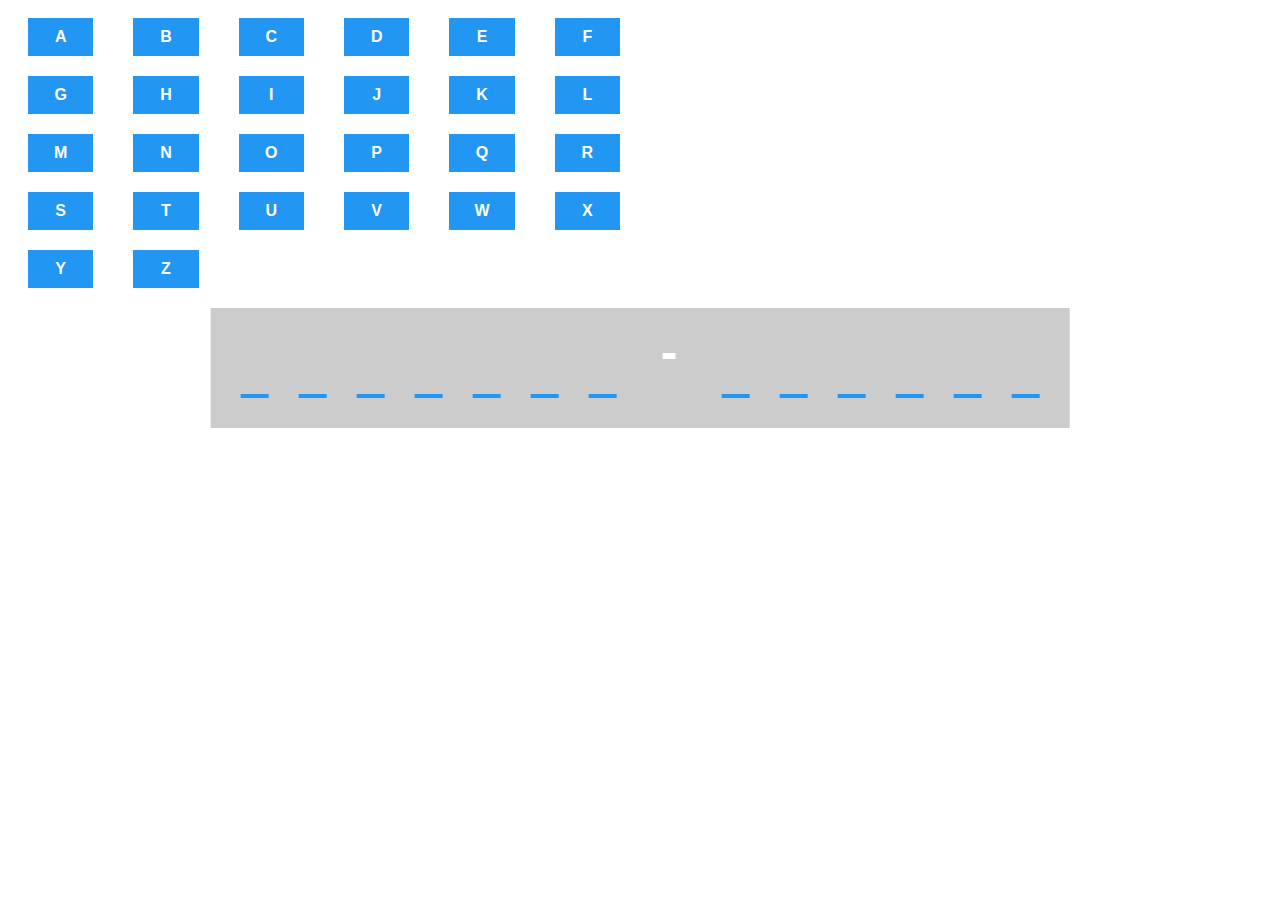
<file: problem solving/hangman game/project.html>
<!DOCTYPE html>
<html lang="en">
<head>
    <meta charset="UTF-8">
    <meta http-equiv="X-UA-Compatible" content="IE=edge">
    <meta name="viewport" content="width=device-width, initial-scale=1.0">
    <title>Document</title>
</head>
<body>
    <style>
        .container{
    list-style-type: none;
    margin: auto;
    width: 200px;
    height: 200px;
    position: absolute;
    top: 22%;
    left: 64%;
    transform: translate(-50%, -50%);
        }
       .ground{   
         width: 110px;
    height: 5px;
    background-color: black;
    position: relative;
    top: 100%;
    left: 50%;
       }
       .wall{
        height: 200px;
    width: 5px;
    background-color: black;
    position: absolute;
    left: 75%;
    top: 0;
       }
.rouf{
    height: 5px;
    width: 110px;
    background-color: black;
    position: absolute;
    top: 0;
    left: 77%;
}
.line{
    width: 75px;
    height: 5px;
    background-color: black;
    position: absolute;
    left: 71%;
    top: 27px;
    transform: rotate(-45deg);
}
.hang{
    width: 5px;
    height: 50px;
    background-color: black;
    position: absolute;
    right: -59px;
}
.head{
    border: 2px solid black;
    position: absolute;
    width: 50px;
    height: 50px;
    border-radius: 50%;
    right: -85px;
    top: 50px;
}
.body{
    position: absolute;
    background-color: black;
    width: 2px;
    height: 70px;
    right: -59px;
    top: 52%;
}
.lhand{
    width: 2px;
    height: 50px;
    position: absolute;
    background-color: black;
    right: -42px;
    top: 48%;
    transform: rotate(45deg);
}
.rhand{
   
    width: 2px;
    height: 50px;
    position: absolute;
    background-color: black;
    right: -77px;
    transform: rotate(-45deg);
    top: 48%;
}
.rlag{
    background-color: black;
    position: absolute;
    height: 50px;
    width: 2px;
    transform: rotate(-45deg);
    right: -77px;
    top: 83%;
}
.L-lag{
    background-color: black;
    position: absolute;
    height: 50px;
    width: 2px;
    transform: rotate(45deg);
    right: -42px;
    top: 83%;
}

.alpha{
    list-style-type: none;
    display: grid;
    grid-template-columns: repeat(auto-fill , minmax(100px , 1fr));
    flex-basis : 50% ; 
}
.alpha span {
    padding: 10px;
    background-color: #2196f3;
    color: white;
    text-align: center;
    margin: 10px 20px;
    font-family: sans-serif;
    font-weight: bold;
}

.letters-guess{  
    margin: 10px auto;
    background-color: #ccc;
    height: 90px;
    width: fit-content;
    position: absolute;
    left: 50%;
    transform: translatex(-50%);
    padding: 15px;
    max-width: 100%;
 }
.letters-guess span {
    color: white;
    height: 150px;
    width: 700px;
    position: relative;
    border-bottom: 4px solid #2196f3;
    padding: 14px;
    margin: 0 15px;
    font-size: 50px;
    font-family: sans-serif;
    font-weight: bold;
}
.letters-guess .with-space{
    border : none ; 
}
.alpha span.clicked {
    background-color: #222;
    opacity: .2;
    pointer-events: none;
}
.popup{
    background-color: #2196f38a;
    color: white;
    font-size: 35px;
    font-weight: bold;
    font-family: sans-serif;
    width: 441px;
    height: fit-content;
    padding: 15px;
    position: relative;
    text-align: center;
    transform: translate(-50% , 50%);
    display: none;
}
    .info{
    display: flex;
    max-width: 100%;
}
    </style>

<!-- Html -->
<div class="info">
<div class="alpha">
  
</div>



    <ul class="container">
        <li hidden class="L-lag"></li>
        <li hidden class="rlag"></li>
        <li hidden class="rhand"></li>
        <li hidden class="lhand"></li>
        <li hidden  class="body"></li>
        <li hidden class="head"></li>
        <li hidden class="hang"></li>
        <li hidden class="rouf"></li>
        <li hidden class="line"></li>
        <li hidden class="wall"></li>
        <li hidden class="ground"></li>
    </ul>

</div>
    <div class="letters-guess">

    </div>
<!-- ganerate letters -->


<!-- ganerate letters -->
<!-- Html -->


    <script src="project.js"></script>
</body>
</html>
</file>
<file: problem solving/currency/master.css>
*{
    box-sizing: border-box;
    margin : 0 ;
}
a{
    text-decoration: none;
    color : black;
}
ul{
    list-style-type: none;
    margin :0;
    padding : 0;
}
body{
    font-family: "Cairo", sans-serif ;
}
html{
    scroll-behavior: smooth;
}

.types{
    background-color: #EEE;
    width: 140px;
    padding: 15px 0;
    height: 665px;
    overflow: auto;
}
.types li{
    margin-bottom: 15px;
    padding: 10px;
transition: 0.3s;
}
.types li:hover{
    background-color: #cccc;
    padding-left: 15px;
}
.container{
    display: flex;
}
.price{
    position: absolute;
    left: 50%;
    top: 50%;
    background-color: #EEE;
    padding: 50px;
    border-radius: 50px;
}
.price input {
    width: 50px;
    height: 30px;
    font-size: 20px;
    border: 0;
}
.price input:focus {
    outline: none;
}
</file>
<file: problem solving/get repository/style.css>
*{
    box-sizing: border-box;
}
body{
    font-family: sans-serif;
}
.repos-container{
    width: 800px ; 
    background-color: #f6f6f6;
    margin: auto;
}
.get-repos{
    padding: 20px;
    display : flex ; 
    background: #eee;
}
.repos-container .get-repos input{
    width : 100% ; 
    padding : 15px 20px ; 
    border: none;
    font-size: 20px;
    height: 54px;
}
.repos-container .get-repos input:focus{
outline: 2px solid #f44336;
}

.repos-container .get-repos .get-butom{
 width : 140px ; 
 margin-left : 10px ; 
 height: 54px ; 
 background-color: #f44336;
 color: #fff;
 line-height: 54px;
 text-align: center;
 font-weight: bold;
 cursor: pointer;
}
.repos-container .show-data {
    padding : 20px ; 
    background-color: #e0e0ee;
    
}
.repo-main{
    padding: 15px;
    background-color: #eee;
    margin: 10px 0;
    display: flex;
    justify-content: space-between;
    align-items: center;
    font-weight: bold;
}
.repo-main a{
    text-decoration: none;
    font-weight: bold;
    color: black;
    background: #e91e63;
    color : #EEE;
    padding: 10px 20px;
    font-size: 12px;
    width:90px ; 
    text-align: center;
    margin-right: 5px;
}
.repo-main span{
    padding: 10px 20px;
    background-color: #006880;
    color: #eee;
    font-weight: bold;
    font-size: 12px;
    width:90px ; 
    text-align: center;
   
}
</file>
<file: problem solving/imgeSlider/style.css>
*{
    box-sizing: border-box;
    margin : 0 ; 
    padding : 0 ; 
}
body{
    font-family: sans-serif;
}
.slider-container{
    margin : 10px auto ; 
    width : 600px ; 
    height : 400px ; 
    position : relative ; 
    overflow: hidden;
}

.slider-container img {
    position : absolute ; 
    opacity: 0;
    transition: opacity 1s ;
    z-index : 1 ; 
    width :600px;
}
.slider-container img.active{
    opacity : 1 ; 
}
.slide-number{
    position : absolute ; 
    left : 0 ; 
    top : 0 ; 
    background-color: rgb(0, 0, 0, .6 );
    color : #fff ; 
    padding : 5px 10px ; 
    font-size: 20px ;
    border-radius: 6px;
    z-index: 2;
}

.controls {
    width : 800px ; 
    margin : auto ;
    display: flex;
    justify-content: space-between;
    overflow: hidden;
}
.controls .previes ,
.controls .next{
    background-color: #009688;
    color : #fff ; 
    font-size: 16px ;
    text-align: center;
    cursor: pointer;
    border-radius: 4px;
    padding: 5px;
    user-select: none;
    width: 20%;
}
.controls .previes.disabled ,
.controls .next.disabled{
    background-color: rgba(0 , 150, 136, 0.5);
    cursor: no-drop;
}
 .controls .indecaters{
    width: 60px;
 }
 .controls .indecaters ul {
    list-style: none;
    margin: 0;
    text-align: center;
    display: flex;
    justify-content: center;
    align-items: center;
}
.controls .indecaters ul li{
    display: flex;
    background-color : #f6f6f6 ;
    color : #333 ; 
    font-weight: bold;
    height: 28px;
    width: 28px;
    border-radius: 4px;
    margin : 0 2px ; 
    line-height : 28px; 
    cursor : pointer ;
    padding : 0 10px ;
}
.controls .indecaters ul li.active{
    background-color : #009688 ;
    color : #fff;
}
</file>
<file: problem solving/memoryGame/style.css>
*{
    box-sizing: border-box;
}
body{
    font-family: 'Courier New', Courier, monospace;
}

.contorle{
    position: fixed;
    left: 0 ;
    top : 0 ;
    width : 100% ; 
    height: 100%;
    z-index: 2 ;
    background-color : #2195f36c ;
}
.contorle span {
    position: absolute;
    left : 50% ; 
    top : 50% ; 
    transform: translate(-50% , -50%);
    color : white ; 
    background-color: #f44336;
    padding : 15px 25px ; 
    font-size : 30px ; 
    text-align: center;
    border-radius: 6px ;
    cursor: pointer;
    transition: 0.3s;
}
.contorle span:hover {
    background-color: #d43025;
}

.info{
    width : 1080px ;
    margin: 20px auto 0 ;
    background-color: #f6f6f6 ;
    padding : 20px ; 
    font-size : 24px ;
    display: flex;
    justify-content: space-between;
    border-bottom : 2px solid #2196f3 ; 
}
.container img {
    max-width : 300px;
}

.container { 
    display : grid ;
    grid-template-columns: repeat(auto-fill , minmax(350px , 1fr)); 
    flex-wrap: wrap;
    margin : 20px auto ; 
    
}

.container .game-block {
    height : 200px ; 
    transition: transform .5s;
    transform-style :preserve-3d;
    cursor : pointer ; 
    position : relative ; 
    flex : 1 0 200px ; 
    margin : 0 10px 20px ; 
}

.container .game-block .front {
    background-color: #333;
    line-height: 200px;
    position : absolute ; 
    width : 100% ; 
    height : 100% ; 
    text-align: center;
    z-index: 1;

}
.container .game-block .front::before {
    content : "?" ;
    color : #fff ;
    font-size: 140px ;
    font-weight: bold;
}
.container .game-block .back {
    background-color: #f6f6f6;
    transform: rotatey(180deg);
    text-align: center;
    width: 101%;
    height: 100%;
    overflow: hidden;
}
.container .game-block .back img{
    width: 201px;
    padding: 10px;
}
.container .game-block .face{
    backface-visibility: hidden;
    border : 3px solid #2196f3;
}
.container .game-block.is-flipped ,
.container .game-block.matched {
    transform: rotatey(180deg);
}

.no-clicking{
    pointer-events: none;
}
@media (max-width : 990px) {
    .container { 
        grid-template-columns: repeat(auto-fill , minmax(250px , 1fr)); 
    }
}
</file>
<file: problem solving/mini projects #2/style.css>
*{
    box-sizing : border-box ; 
    margin : 0 ; 
    padding : 0 ; 
}
body {
    font-family: sans-serif;
}

/*****************/
* {
    box-sizing: border-box;
  }
  body {
    font-family: "Trebuchet MS", "Lucida Sans Unicode", sans-serif;
    margin: 0;
  }
  section {
    min-height: 100vh;
    display: flex;
    justify-content: center;
    align-items: center;
  }
  section:first-child {
    background-color: #aaa;
  }
  section:nth-child(2) {
    background-color: #bbb;
  }
  section:nth-child(3) {
    background-color: #ccc;
  }
  section:nth-child(4) {
    background-color: #eee;
  }
  section:nth-child(5){
    background-color: #aaa;
  }
  section:nth-child(6){
    background-color: #bbb;
  }
  .statistics {
    width: 400px;
    display: flex;
  }
  .statistics .state {
    flex: 1;
    text-align: center;
    font-size: 40px;
    padding: 20px;
  }

  .four .progress div {
    width: 500px;
    height: 20px;
    background-color: #0000002e;
    margin-top: 5px;
  }
  .four .progress div span{ 
    display: block;
    background-color: black;
    height: 100%;
    transition: width 0.3s linear;
  }

  .two span {
    background-color : white ;
    font-size : 50px ; 
    font-weight: bold;
    padding : 20px ; 
    margin-left : 10px ;
    border-radius: 6px;
    display : block ;
  }

  .one .container{
    background-color: #e7e7e7;
    padding : 10px ; 
    width : 230px ; 
    height: 230px;
    display: flex;
    justify-content: center;
    align-items: center;
  }
  .tmain{
    position: absolute;
    width: 200px;
    height: 200px;
  }
  .t1{
    background-color: aqua;
    clip-path: polygon(50% 50% , 100% 100% , 0% 100% );
  }
  .t2{
    background-color: blueviolet;
    clip-path: polygon(0% 0 , 50% 50% , 0% 100% );
}
  
.t3{
  background-color: plum;
  clip-path: polygon(0% 0 , 100% 0% , 50% 50% );
}
.t4{
  background-color: red;
clip-path: polygon(100% 0 , 100% 100% , 50% 50% ); 

}

.five input{
  padding: 10px ;
  font-size: 15px;
  display: block;
  margin-bottom: 10px;
  border: none;
    border-bottom: 5px solid #d7d7d7;
}
.five input:focus{
  outline: none;
}
.five span{
  font-size: 19px;
  margin-top: 15px;
}
span.progress{
  display: block;
  width: 0%;
  height: 5px;
  background-color: #009688;
  position: relative;
  top: -20px;
  transition : width 0.3s linear ;

}
.six .type{
  font-size: 50px;
  font-weight: bold;
  text-align: center;
  position: relative;
  padding : 5px ;
  width : 0 ; 
  overflow: hidden;
  white-space: nowrap;
  animation: type 3s  steps(22) both;
}
.six .type::before{
  content: "" ; 
  position: absolute;
  right : 0 ;
  background-color: black;
  width : 3px ; 
  height : 100% ; 
  animation: blink 0.5s infinite;
}
@keyframes blink {
  from{
    opacity: 1;
  }to{
    opacity: 0;
  }
}

@keyframes type {
  from{
    width: 0;
  }to{
    width : 548px ; 
  }
}
</file>
<file: problem solving/mini projects/style.css>
.loading{
    border: 10px solid darkturquoise ;
    border-radius: 50%;
    width: 100px;
    height: 100px;  
    border-style: dashed dashed solid solid;
    animation: loading-left 1s infinite linear ;
    margin : auto ;
}
.loading::before{
    content : "";
    border-radius: 50%;
    position: absolute;
    left: 0;
    top: 0;
    bottom : 0 ; 
    right :0 ; 
    margin : auto ; 
    border-style: dashed solid;
    animation: loading-right 2s infinite linear ;
    width: 70px;
    height: 70px;
}
@keyframes loading-right {
    0%{
        transform: rotate(0);
    }100%{
        transform: rotate(360deg);
    }
}
@keyframes loading-left {
    0%{
        transform: rotate(0);
    }100%{
        transform: rotate(-360deg);
    }
}
/*********************************/
.blend-mode{
    position: relative;

    margin: 50px auto ;
    background-color: black;
    padding: 15px;
    width: 500px;
    height: 500px;
    display: flex;
    justify-content: center;
    align-items: center;

}
.blend-mode span {
    color : white;
    font-size: 100px;
    font-family: "sans srif";
    letter-spacing: 10px;
    position: relative;
    z-index: 1;
   mix-blend-mode: difference;
}
.blend-mode::before{
    content: "";
    position: absolute;
    left: 0;
    top: 50%;
    transform: translatey(-50%);
    background-color: white;
    width: 100px;
    height: 100px;
    animation: move 4s linear infinite;
}

@keyframes move {
    0% , 100% {
        left : 0 ; 
    }
    50%{
       left : calc(100% - 100px); 
    }
    
}
/*****************************/
.page{
    margin-top : 50px ;
    position: relative;
    overflow: hidden;
    height : 600px; 
}
.page::before{
    content: "";
    position: absolute;
    left: 50%;
    top : 50% ; 
    transform: translatex(-50%);
    bottom: -500px;
    background-color: #2196f3;
    width: 300%;
    height: 100%;
    border-radius: 50%;
    z-index: -1; 
    animation: wave 8s linear infinite alternate;
}
.page .card {
    width  : 300px ; 
    height : 450px ; 
    padding : 15px ; 
    margin: auto;
    background-color: #fff;
    border : 2px solid #eee;
    border-radius: 10px;
    text-align: center;
}
.page .card span {
    display: block;
    background-color: #2196f3;
    padding : 20px ; 
    width : 250px ; 
    height : 300px;
    border-radius: 10px ;
    color : white ; 
    display : flex ; 
    justify-content: center;
    align-items: center;
    font-size : 70px ;
    font-family: sans-serif;
}
.page .card h3 {
    font-weight: 900;
    font-family: sans-serif;
}

.page .card p {
    color : #333 ; 
}

@keyframes wave {
    0% {
    transform:  translatex(-50%) skew(0 , -10);
    }50%{
    transform:  translatex(-30%) skew(-10deg, 0deg) ;

    }
}
/**************************/
.minu-icon{
    margin : 100px auto ;
    height: 50px;
    width: fit-content;
}
.minu-icon span {
    display: block;
    width: 200px;
    height: 20px;
    background-color: black;
    margin-top: 10px;
    border-radius: 50px;
    transition: 0.3s;
}
.minu-icon:hover > span:first-child{
    background-color: red;
    border-radius: 0;
    transform: translatey(30px) rotate(45deg);
}

.minu-icon:hover > span:nth-child(2){
    background-color: red;
    border-radius: 0;
    transform: rotate(-45deg);
}
.minu-icon:hover > span:last-child{
    display : none ;
}
</file>
<file: problem solving/quiz/style.css>
*{
    box-sizing: border-box;
    margin : 0 ;
}
a{
    text-decoration: none;
    color : black;
}
ul{
    list-style-type: none;
    margin :0;
    padding : 0;
}

/********************************/
.container{
    background: #f8f8f8;
    padding: 15px;
    margin : 20px auto ; 
    border-radius: 10px;
    width : 300px;
}
.container .info {
    display: flex;
    justify-content: space-between;
    padding : 20px;
    background-color : #fff ; 
    border-bottom: 1px solid black;
    border-radius: 10px 10px 0 0;

}


.container .content .question{
    background-color : white ; 
    margin-top: 20px;
    padding : 20px ;
}

.container .content{
    background-color: white;
    padding: 0 10px 10px;

}
.container .content .answers .answer{
    margin: 0 15px;
    cursor: pointer;
    background-color: #f8f8f8;
    padding: 10px;
    position: relative;
    overflow: hidden;
    transition: 0.3s;
}
.container .content .answers .answer input{
    margin-right: 10px;
}

.container .content .answers .answer::before{
    content: "";
    position: absolute;
    bottom: 0;
    left: -100%;
    width: 100%;
    height: 1px;
    background-color: #dfdfdf;
    transition: 0.3s;
}
.container .content .answers .answer:hover:before{
left : 0 ;

}
.container .content .answers .answer:hover{
    background-color: #c4c1c14f;
}
.submit{
    border: none;
    padding: 10px 15px;
    margin: 10px auto;
    display: block;
    background-color: #2196f3;
    color: white;
    border-radius: 6px;
    font-weight: bold;
}
.result{
    width: 100%;
    max-width: 100%;
    height: 20px;
    color: black;
    font-size: 20px;
    text-align: center;
    padding: 10px;

}
.end {
    display : none ;
}
.bullets {
    background-color: white;
    width: 100%;
    height: 57px;
    border-radius: 50px;
    margin: 20px 0;
    padding: 15px;
    display: flex;

}
.bullets span{
    display: block;
    width: 30px ;
    height: 30px ;
    border-radius: 50%;
    border: 2px #f8f8f8 solid ;
    margin : 0 5px ;
    position: relative;
}
.bullets span.on{
    border-color : #2196f3 ; 
    background-color: #2196f3;
}
.bullets span.on::before{
    content : "\2713" ;
    position: absolute;
    left: 50%;
    top: 50%;
    transform: translate(-50% , -50%);
    color : white
}
</file>
<file: problem solving/speed-typing/style.css>
*{
    box-sizing: border-box;
    margin : 0 ; 
    padding : 0 ; 
}
body{
    font-family: 'Courier New', Courier, monospace;
}
:root{
    ---main-color : #2196f3 ; 
}
.game {
    background-color: #eee;
    height : 100vh;

}
.container{
    margin : auto ; 
    max-width : 900px ; 
}
.name {
    background-color : var(---main-color);
    color : white ; 
    padding : 20px; 
    font-size : 25px ; 
    font-weight: bold;
    text-align: center;
}
.message {
    padding : 15px ; 
    margin : 15px 0 ; 
    border-radius: 6px ;
    text-align: center;
    background-color: #fff;
}
.message span {
    font-weight : bold ; 
    color : #009688 ; 
}
.message .lvl{
    cursor: pointer;
}

.message span::before {
    content : "{"
}
.message span::after {
    content: "}";
    }

.start {
    font-size : 20px; 
    font-weight: bold;
    text-align: center;
    background-color : #009688;
    color : white ; 
    padding : 20px ; 
    cursor : pointer ; 
}

.the-word{
    text-align: center;
    font-weight: bold;
    font-size: 60px;
    color : var(---main-color) ; 
    user-select: none;
}
.input {
    margin : 15px auto ; 
    width : 100% ; 
    display : block ;
    padding : 15px ; 
    border : 3px solid var(---main-color) ; 
    text-align : center; 
    text-transform: capitalize;
    border-radius: 6px;
    caret-color : var(---main-color) ;
    font-size: 20px;
}
.input:focus{
    outline: none;
}

.upcoming-words{
    background-color : #fff ;
    margin : 15px 0 ; 
    padding : 15px ;
    display : flex ; 
    flex-wrap : wrap ; 
    text-align: center;
}

.upcoming-words div {
    background-color :var(---main-color) ;
    color : white ; 
    font-weight : bold ; 
    margin  : 4px ;
    padding : 10px ; 
    border-radius: 4px ; 
}
.controle{
    display : flex ; 
    justify-content: space-between;
    background-color : #fff ;
    padding: 15px ;  
}

.controle span {
    font-weight: bold;
    color : #009688 ; 

}
.finish {
    font-weight : bold ; 
    font-size : 40px ; 
    text-align : center ; 
    padding : 15px ; 
}

.finish .good {
    color : var(---main-color) ; 
}

.finish .bad{
    color : red; 
}
</file>
<file: problem solving/todo list/style.css>
*{
    box-sizing: border-box;
    padding : 0 ; 
    margin : 0 ; 
}
body{
    font-family: 'open sans';
}
.inputs{
    padding: 10px;
    background-color: #eee;
    margin: 50px auto;
    border-radius: 30px;
    width: 400px;
    text-align: center;
    height: 55px;
}
.inputs input:first-child:focus{
    outline: none;
}
.inputs input:first-child{
    padding : 5px ; 
    border-radius: 10px;
    border: none;
}
.inputs input:last-child{
    padding: 10px ; 
    background-color: rebeccapurple ;
    color : white;
    border : none ; 
    border-radius: 10px;
}
.tasks{
    padding: 20px;
    background-color: #eee;
    width: 400px;
    margin: auto;
    border-radius: 10px;
}
.tasks .task{
    background-color: white;
    padding: 15px;
    border-radius: 6px;
    display: flex;
    justify-content: space-between;
    align-items: center;
    transition: 0.3s;
    margin-bottom: 15px;
}
.task .del{
    color :white; 
    background-color: #f44336;
    border-radius: 6px;
    padding : 10px; 
}
.tasks .task:hover , 
.tasks .task.done{
    background-color: #e1e1e1;
}
</file>
